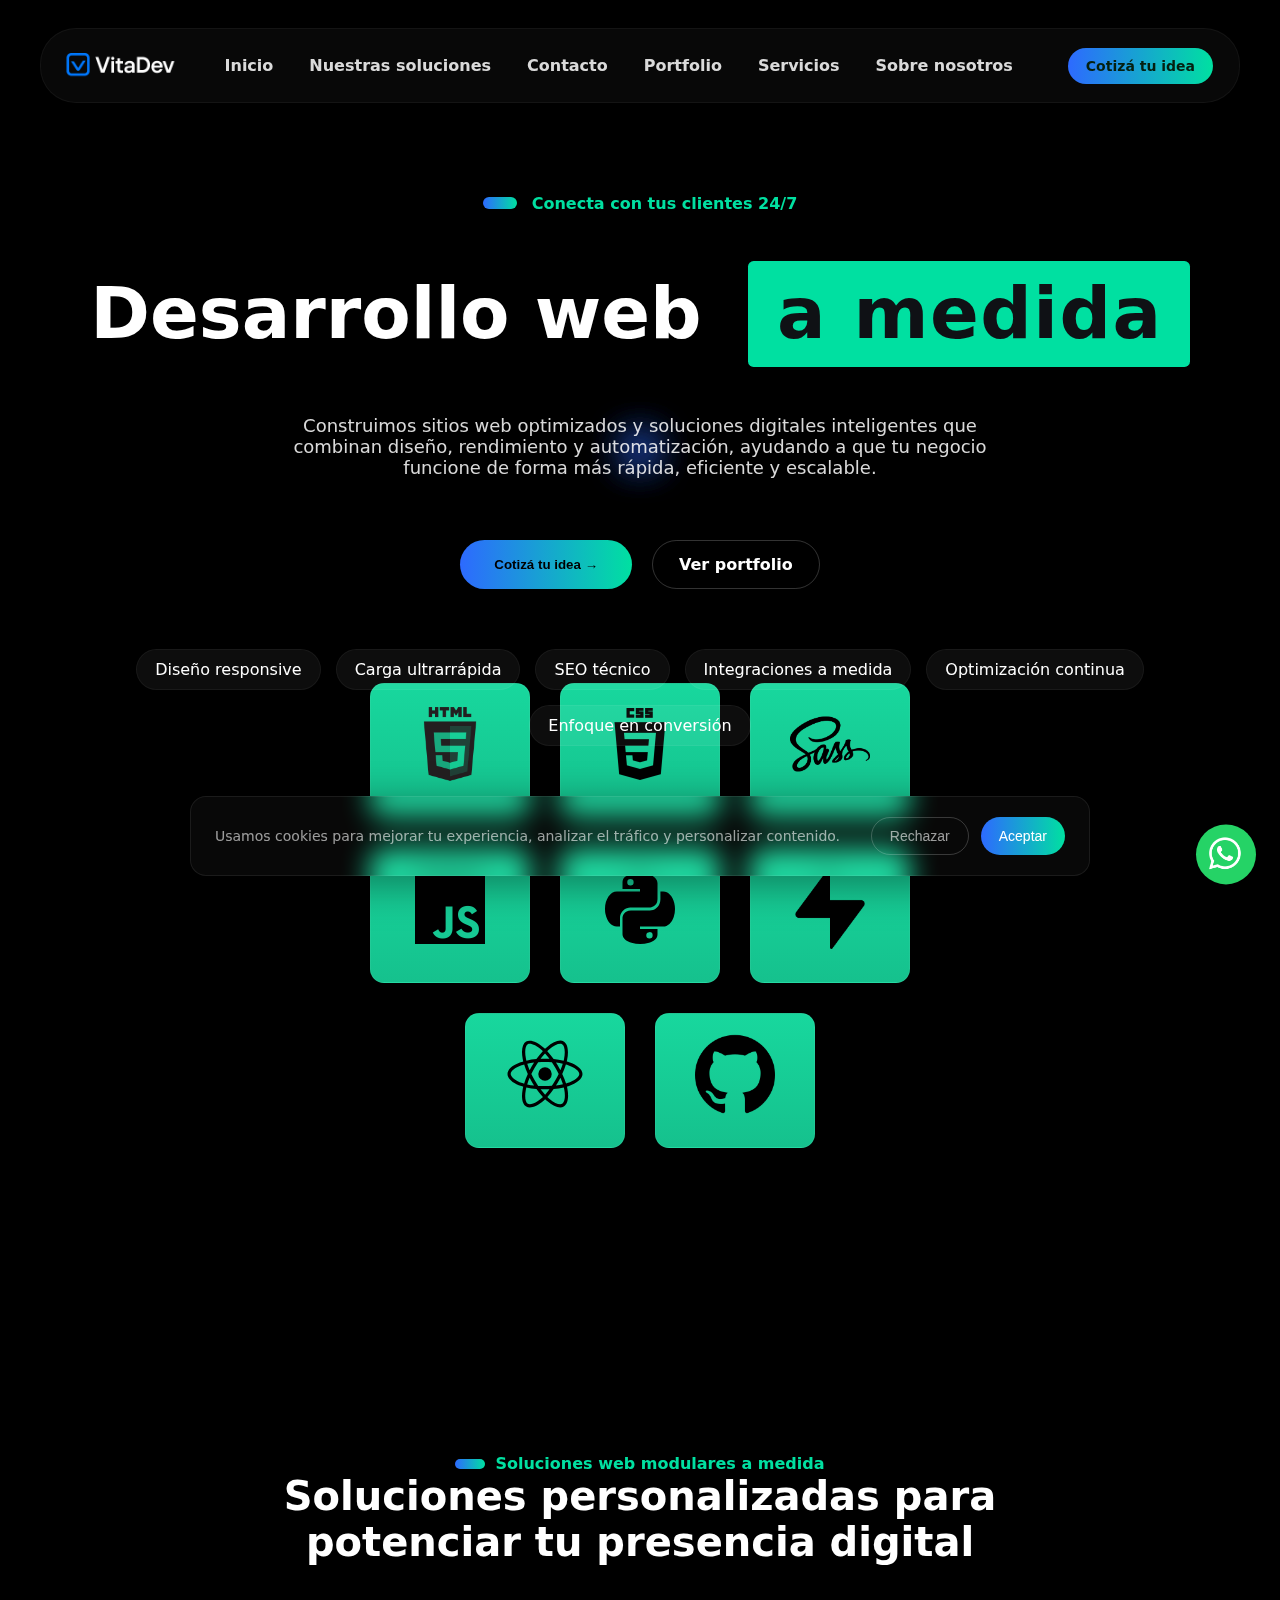
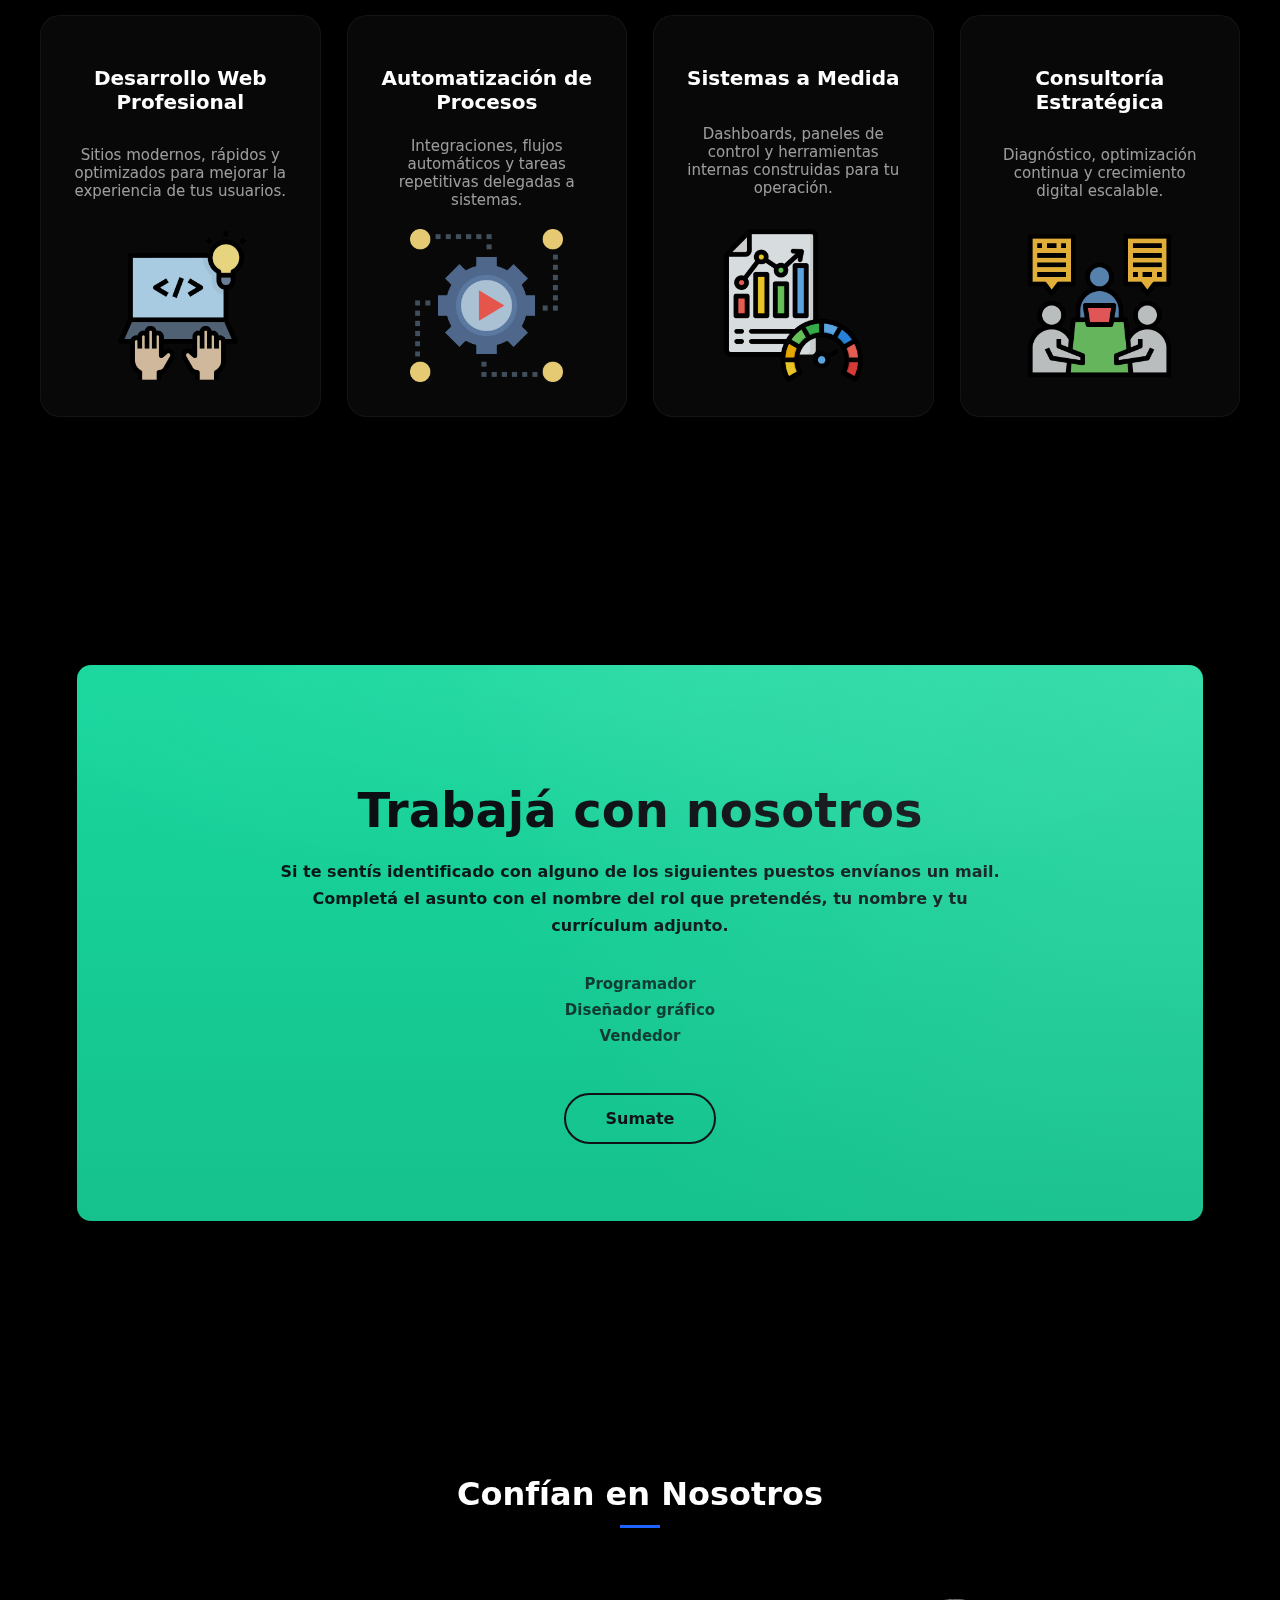
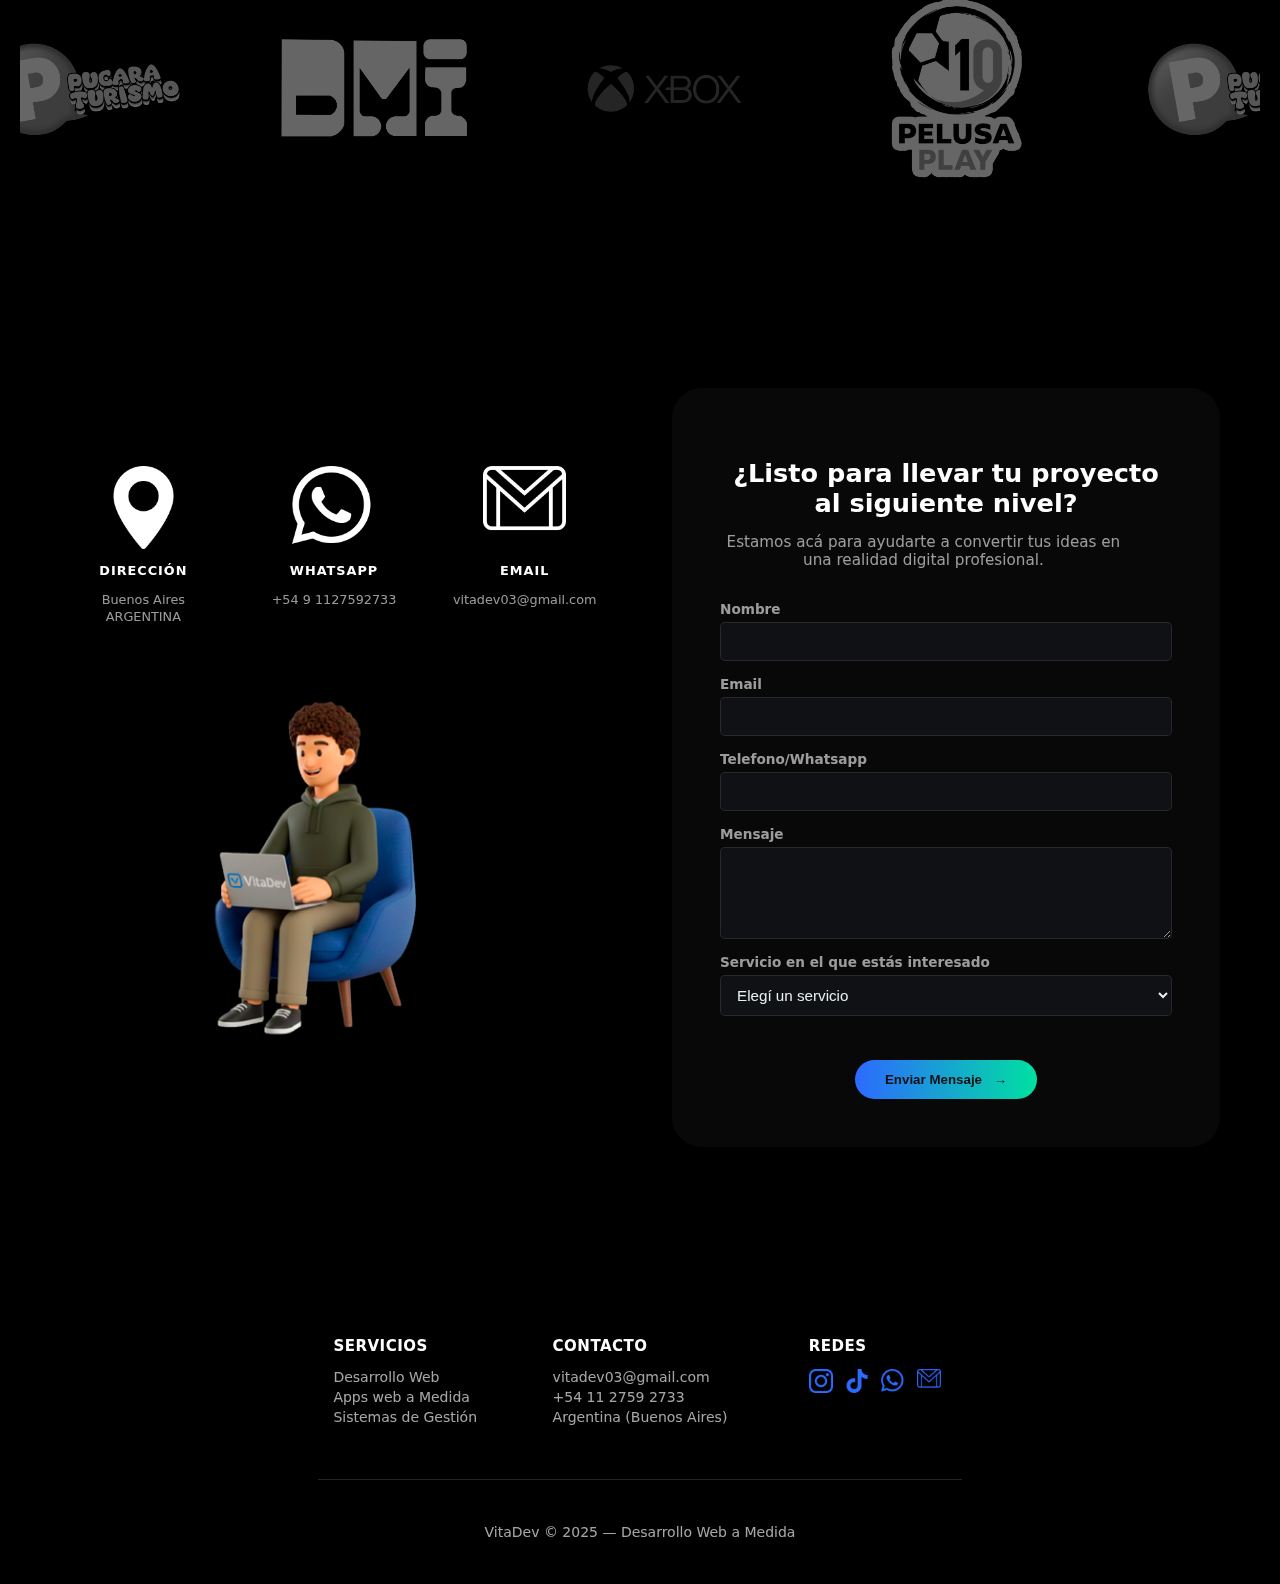
<file: public_html/index.html>
<!DOCTYPE html>
<html lang="es">

<head>
    <meta charset="utf-8" />
    <meta name="viewport" content="width=device-width,initial-scale=1" />
    <title>VitaDev — Desarrollo Web</title>

    <meta name="description"
        content="VitaDev — Desarrollo web a medida. Soluciones full stack, escalables y profesionales." />

    <link rel="stylesheet" href="assets/css/styles.css">

    <link rel="shortcut icon" href="assets/img/isologofv.png" type="image/x-icon">

    <meta property="og:title" content="VitaDev — Desarrollo Web">
    <meta property="og:url" content="https://vitadev.com.ar">
    <meta name="description" content="VitaDev — Desarrollo web a medida. Soluciones full stack, escalables y profesionales.">
    <meta name="keywords" content="Desarrollo web, desarrollo a medida, soluciones digitales, diseño web, sitios web profesionales, automatización de procesos, sistemas de gestión, consultoría tecnológica">
    <meta name="author" content="VitaDev">
    <meta property="og:image" content="https://ferozo.host/hosting/filemanager/item/download?mode=download&preview=true&path=%2Fpublic_html%2Fassets%2Fimg%2FChatGPT+Image+3+dic+2025%2C+06_07_49+p.m..png">
</head>

<body>

    <div class="cookie-banner" id="cookieBanner">
        <div class="cookie-content">
            <p>
                Usamos cookies para mejorar tu experiencia, analizar el tráfico y personalizar contenido.
            </p>

            <div class="cookie-actions">
                <button class="btn secondary" id="rejectCookies">Rechazar</button>
                <button class="btn primary" id="acceptCookies">Aceptar</button>
            </div>
        </div>
    </div>


    <a href="https://wa.me/5491127592733?text=Hola!%20Quiero%20hacer%20una%20consulta" class="whatsapp-float"
        target="_blank" aria-label="Contactar por WhatsApp">
        <img src="assets/img/whatsapp-icon.png" alt="WhatsApp">
    </a>


    <canvas id="fluid-canvas"></canvas>

    <div class="bg-wrap" aria-hidden="true"></div>

    <header class="nav-glass" role="banner" aria-label="Navegación principal">
        <div class="nav-left">
            <a class="logo" href="index.html" aria-label="VitaDev - Ir al inicio">
                <img src="assets/img/vitadev_logo_sin_fondo.png" alt="Logo VitaDev" />
            </a>
        </div>

        <nav class="nav-center" role="navigation" aria-label="Secciones del sitio">
            <a href="#inicio">Inicio</a>
            <a href="#soluciones">Nuestras soluciones</a>
            <a href="#contacto">Contacto</a>
            <a href="portfolio.html">Portfolio</a>
            <a href="servicios.html">Servicios</a>
            <a href="aboutus.html">Sobre nosotros</a>
        </nav>

        <div class="nav-right">
            <button class="nav-toggle" id="navToggle" aria-label="Abrir menú móvil">
                ☰
            </button>
            <a class="btn" href="#contacto">Cotizá tu idea</a>
        </div>
    </header>

    <main role="main">

        <section id="inicio" class="hero">
            <div class="hero-inner" class="hero-content">
                <div class="kicker">
                    <span class="led"></span>
                    Conecta con tus clientes 24/7
                </div>

                <h1 class="hero-title">
                    Desarrollo web
                    <span class="rotating-word" id="rotating-text"></span>
                </h1>

                <p class="hero-sub">
                    Construimos sitios web optimizados y soluciones digitales inteligentes que combinan diseño, rendimiento
                    y automatización, ayudando a que tu negocio funcione de forma más rápida, eficiente y escalable.
                </p>

                <div class="cta-wrap">
                    <button class="btn-cta" onclick="window.location.href='#contacto'">Cotizá tu idea →</button>
                    <a class="btn-ghost" href="portfolio.html">Ver portfolio</a>
                </div>

                <div class="pills">
                    <span class="pill">Diseño responsive</span>
                    <span class="pill">Carga ultrarrápida</span>
                    <span class="pill">SEO técnico</span>
                    <span class="pill">Integraciones a medida</span>
                    <span class="pill">Optimización continua</span>
                    <span class="pill">Enfoque en conversión</span>
                </div>
            </div>
        </section>

        <section class="tecnologias">
            <div class="tecnologias__content">
                <div class="tecnologias__tech">
                    <article class="tech-card">
                        <span class="tech-card__icon"><img src="assets/img/htmlnegro.png" alt="HTML"></span>
                    </article>

                    <article class="tech-card">
                        <span class="tech-card__icon"><img src="assets/img/cssnegro.png" alt="CSS"></span>
                    </article>

                    <article class="tech-card">
                        <span class="tech-card__icon"><img src="assets/img/sass negro.png" alt="SASS"></span>
                    </article>

                    <article class="tech-card">
                        <span class="tech-card__icon"><img src="assets/img/jsnegro.png" alt="JS"></span>
                    </article>

                    <article class="tech-card">
                        <span class="tech-card__icon"><img src="assets/img/logopytonnegro.svg" alt="Python"></span>
                    </article>

                    <article class="tech-card">
                        <span class="tech-card__icon"><img src="assets/img/supabase_logo.png" alt="Supabase"></span>
                    </article>

                    <article class="tech-card">
                        <span class="tech-card__icon"><img src="assets/img/reactnegro.svg" alt="React"></span>
                    </article>

                    <article class="tech-card">
                        <span class="tech-card__icon"><img src="assets/img/github_logo.png" alt="Github"></span>
                    </article>
                </div>
            </div>
        </section>

        <section id="soluciones" class="v-section-modulos">
            <canvas id="fluid-canvas-modulos"></canvas> 
            <div class="v-container">
                <div class="v-modulos-kicker">
                    <span class="v-led"></span>
                    Soluciones web modulares a medida
                </div>

                <h2 class="v-modulos-title">
                    Soluciones personalizadas para potenciar tu presencia digital
                </h2>

                <div class="v-modulos-grid">
                    <div class="v-mod-card">
                        <h3 class="v-mod-card-title">Desarrollo Web Profesional</h3>
                        <p class="v-mod-card-text">
                            Sitios modernos, rápidos y optimizados para mejorar la experiencia de tus usuarios.
                        </p>
                        <div class="v-mod-card-img">
                            <img src="assets/img/desarrollador-de-software.png" alt="Desarrollo Web">
                        </div>
                    </div>

                    <div class="v-mod-card">
                        <h3 class="v-mod-card-title">Automatización de Procesos</h3>
                        <p class="v-mod-card-text">
                            Integraciones, flujos automáticos y tareas repetitivas delegadas a sistemas.
                        </p>
                        <div class="v-mod-card-img">
                            <img src="assets/img/automatizacion.png" alt="Automatización">
                        </div>
                    </div>

                    <div class="v-mod-card">
                        <h3 class="v-mod-card-title">Sistemas a Medida</h3>
                        <p class="v-mod-card-text">
                            Dashboards, paneles de control y herramientas internas construidas para tu operación.
                        </p>
                        <div class="v-mod-card-img">
                            <img src="assets/img/reporte-de-desempeno.png" alt="Sistemas a Medida">
                        </div>
                    </div>

                    <div class="v-mod-card">
                        <h3 class="v-mod-card-title">Consultoría Estratégica</h3>
                        <p class="v-mod-card-text">
                            Diagnóstico, optimización continua y crecimiento digital escalable.
                        </p>
                        <div class="v-mod-card-img">
                            <img src="assets/img/servicios-de-consultoria.png" alt="Consultoría">
                        </div>
                    </div>
                </div>
            </div>
        </section>

        <section class="join-section">
            <div class="join-container">
                <div class="join-card reveal">
                    <h2 class="join-title">Trabajá con nosotros</h2>

                    <p class="join-text">
                        Si te sentís identificado con alguno de los siguientes puestos envíanos un mail.<br>
                        Completá el asunto con el nombre del rol que pretendés, tu nombre y tu currículum adjunto.
                    </p>

                    <ul class="join-roles">
                        <li>Programador</li>
                        <li>Diseñador gráfico</li>
                        <li>Vendedor</li>
                    </ul>

                    <a href="#contacto" class="join-btn">Sumate</a>
                </div>
            </div>
        </section>

        <section class="clients-section">
            <div class="clients-header">
                <h2 class="clients-title">Confían en Nosotros</h2>
                <span class="clients-line"></span>
            </div>

            <div class="clients-slider">
                <div class="clients-track">
                    <div class="client-logo">
                        <img src="assets/img/isologopucara.png" alt="pucaraturismo">
                    </div>
                    <div class="client-logo">
                        <img src="assets/img/isologodmi.png" alt="Dread Mar I">
                    </div>
                    <div class="client-logo">
                        <img src="assets/img/isologoxbox.png" alt="Xbox Page">
                    </div>
                    <div class="client-logo">
                        <img src="assets/img/pelusaplay-isologo1.png" alt="Pelusa Play">
                    </div>
                </div>
            </div>
        </section>


        <section id="contacto" class="contact-section">
            <div class="contact-info">
                <div class="info-items">
                    <div class="info-item">
                        <div class="icon"><img src="assets/img/direccion-icon.png" alt=""></div>
                        <h4>DIRECCIÓN</h4>
                        <p>Buenos Aires<br>ARGENTINA</p>
                    </div>

                    <div class="info-item">
                        <div class="icon"><img src="assets/img/whatsapp-icon.png" alt=""></div>
                        <h4>WHATSAPP</h4>
                        <p>+54 9 1127592733</p>
                    </div>

                    <div class="info-item">
                        <div class="icon"><img src="assets/img/gmail-icon.png" alt=""></div>
                        <h4>EMAIL</h4>
                        <p>vitadev03@gmail.com</p>
                    </div>

                </div>

                <div class="image-box">
                    <img src="assets/img/Contactoimagen2.png" alt="">
                </div>
            </div>
            <div class="contact-container">
                <div class="contact-header">
                    <h2 class="contact-title">¿Listo para llevar tu proyecto al siguiente nivel?</h2>
                    <p class="contact-subtitle">
                        Estamos acá para ayudarte a convertir tus ideas en una realidad digital profesional.
                    </p>
                </div>

                <div class="contact-formulario">
                    <form class="contact-form">
                        <div class="form-group">
                            <label for="name">Nombre</label>
                            <input type="text" id="name" name="name" required>
                        </div>

                        <div class="form-group">
                            <label for="email">Email</label>
                            <input type="email" id="email" name="email" required>
                        </div>

                        <div class="form-group">
                            <label for="number">Telefono/Whatsapp</label>
                            <input type="number" id="number" name="number" required>
                        </div>

                        <div class="form-group">
                            <label for="message">Mensaje</label>
                            <textarea id="message" name="message" rows="5" required></textarea>
                        </div>

                        <div class="form-group">
                            <label for="servicio">Servicio en el que estás interesado</label>
                            <select id="servicio" name="servicio" required>
                                <option value="" disabled selected>Elegí un servicio</option>
                                <option value="web">Diseño Web</option>
                                <option value="seo">SEO</option>
                                <option value="marketing">Landing Page</option>
                                <option value="job">Trabajo</option>
                                <option value="tienda">Tienda Online (E-commerce)</option>
                            </select>
                        </div>

                        <div class="form-group">
                            <div class="g-recaptcha" data-sitekey="6LfqVjwsAAAAAGkX54DT_ZLAksJrYb0WPSfHrhrC"
                                data-theme="dark" data-size="normal">
                            </div>
                            <span id="recaptcha-error" class="input-error"></span>
                        </div>

                        <button type="submit" class="submit-button">
                            Enviar Mensaje
                            <span class="arrow-icon">→</span>
                            <span class="spinner hidden"></span>
                        </button>
                    </form>
                </div>
            </div>
        </section>

    </main>

    <footer class="footer">
        <div class="footer-inner container">
            <div class="footer-col">
                <h4 class="footer-title">Servicios</h4>
                <p>Desarrollo Web</p>
                <p>Apps web a Medida</p>
                <p>Sistemas de Gestión</p>
            </div>

            <div class="footer-col">
                <h4 class="footer-title">Contacto</h4>
                <p>vitadev03@gmail.com</p>
                <p>+54 11 2759 2733</p>
                <p>Argentina (Buenos Aires) </p>
            </div>

            <div class="footer-col social">
                <h4 class="footer-title">Redes</h4>
                <div class="social-icons">
                    <a href="https://www.instagram.com/_vitadev/?next=%2F" target="_blank">
                        <img src="assets/img/icono.instagram.png" alt="instagram-imagen">
                    </a>
                    <a href="https://www.tiktok.com/@_vitadev" target="_blank">
                        <img src="assets/img/icono.tiktok.png" alt="tiktok-imagen">
                    </a>
                    <a href="https://api.whatsapp.com/send/?phone=5491127592733&text=Hola+VitaDev..." target="_blank">
                        <img src="assets/img/whatsapp-icon-blue.png" alt="whatsapp-imagen">
                    </a>
                    <a href="mailto:vitadev03@gmail.com" target="_blank">
                        <img src="assets/img/gmail-icon-blue.png" alt="gmail-imagen">
                    </a>
                </div>
            </div>
        </div>

        <div class="footer-bottom">
            <p>VitaDev © 2025 — Desarrollo Web a Medida</p>
        </div>
    </footer>


    <div id="modal-exito" class="modal hidden">
        <div class="modal-card">
            <div class="check-circle">✓</div>
            <p class="modal-text">Formulario enviado</p>
        </div>
    </div>

    <script src="assets/js/clients-slider.js"></script>
    <script src="assets/js/cookie-banner.js"></script>
    <script src="assets/js/scroll-reveal.js"></script>
    <script src="assets/js/contacto.js"></script>
    <script src="https://www.google.com/recaptcha/api.js" async defer></script>
    <script src="assets/js/main.js"></script>
    <script src="assets/js/carrousel-logos.js" defer></script>
    <script src="assets/js/servicios.js"></script>

</body>
</html>
</file>
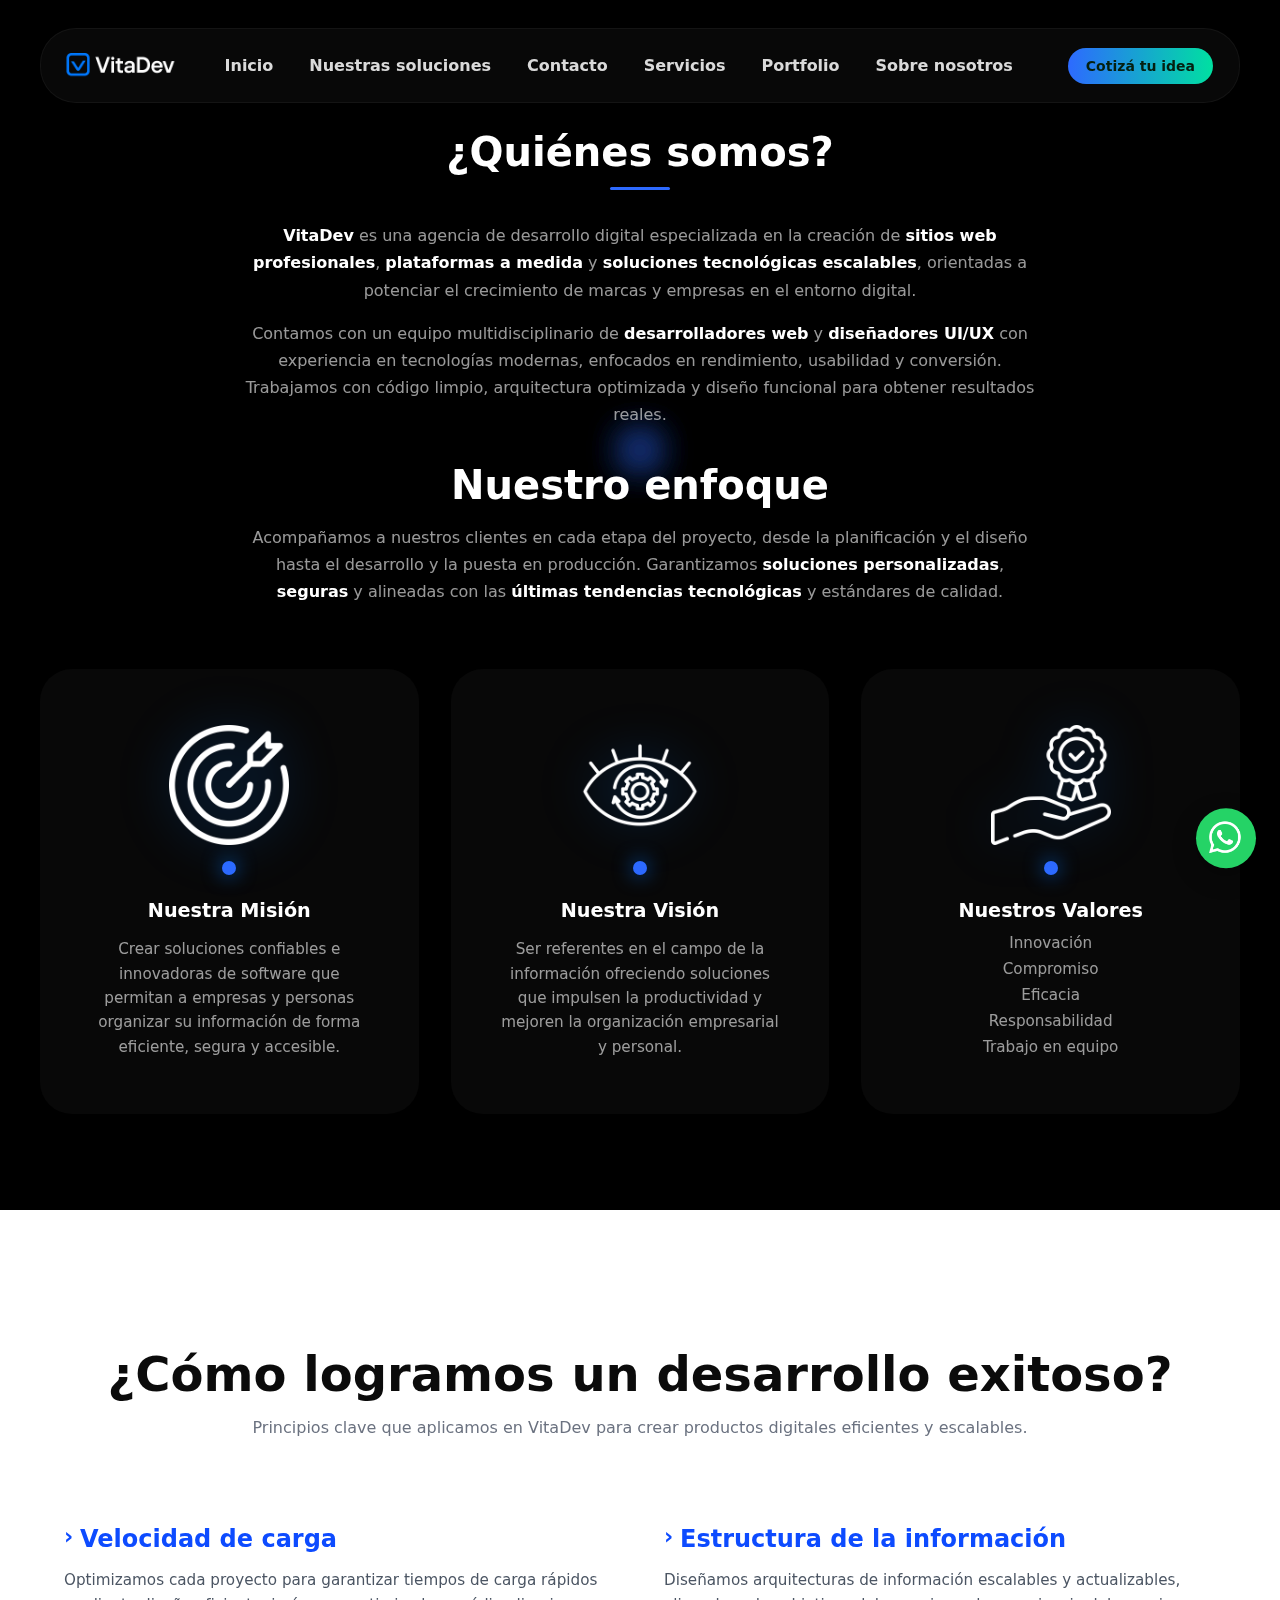
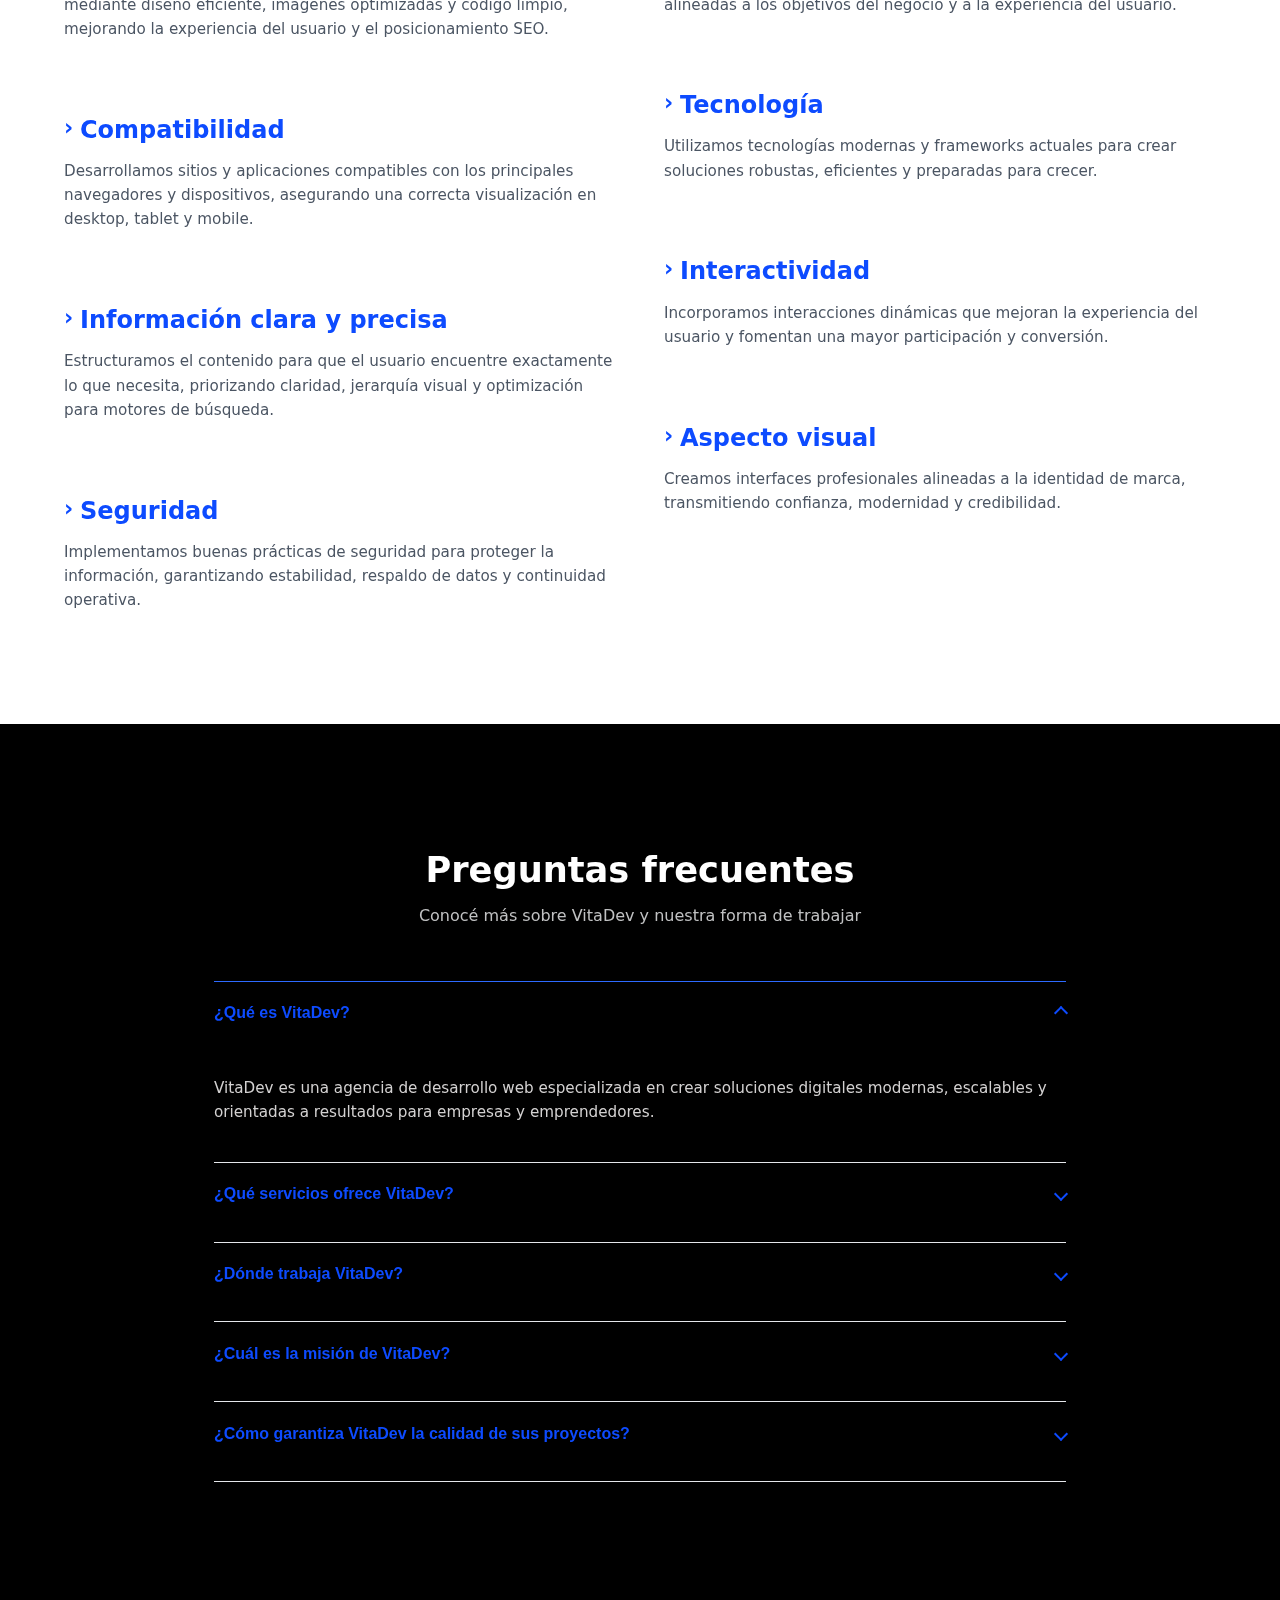
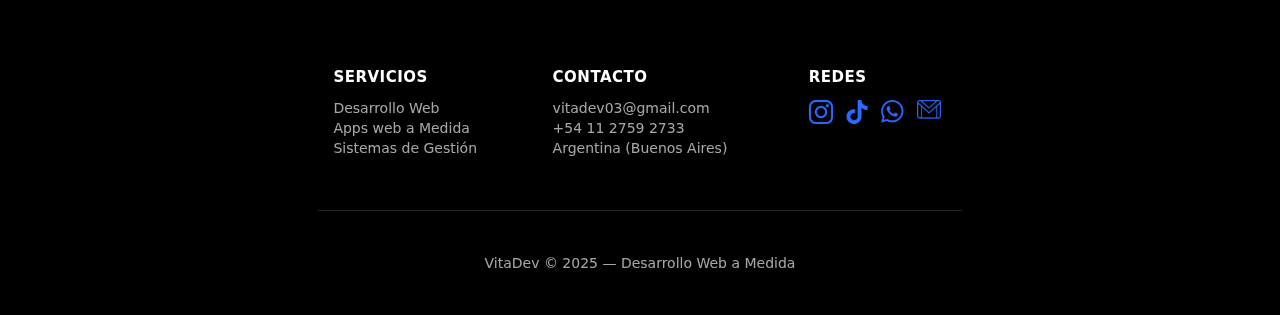
<file: public_html/aboutus.html>
<!DOCTYPE html>
<html lang="en">

<head>
    <meta charset="UTF-8">
    <meta name="viewport" content="width=device-width, initial-scale=1.0">
    <title>Sobre Nosotros - VitaDev</title>
    <link rel="stylesheet" href="assets/css/styles.css">

    <link rel="shortcut icon" href="assets/img/isologofv.png" type="image/x-icon">
    
    <meta property="og:title" content="VitaDev — Desarrollo Web">
    <meta property="og:url" content="https://vitadev.com.ar">
    <meta name="description" content="VitaDev — Desarrollo web a medida. Soluciones full stack, escalables y profesionales.">
    <meta name="keywords" content="sobre nosotros, equipo de desarrollo web, estudio digital, compromiso, innovación, soluciones personalizadas, diseño web moderno, desarrollo full stack">
    <meta name="author" content="VitaDev">
    <meta property="og:image" content="https://ferozo.host/hosting/filemanager/item/download?mode=download&preview=true&path=%2Fpublic_html%2Fassets%2Fimg%2FChatGPT+Image+3+dic+2025%2C+06_07_49+p.m..png">
</head>

<body>

    <a href="https://wa.me/5491127592733?text=Hola!%20Quiero%20hacer%20una%20consulta" class="whatsapp-float"
        target="_blank" aria-label="Contactar por WhatsApp">
        <img src="assets/img/whatsapp-icon.png" alt="WhatsApp">
    </a>

    <canvas id="fluid-canvas"></canvas>

    <div class="bg-wrap" aria-hidden="true"></div>

    <header class="nav-glass" role="banner" aria-label="Navegación principal">
        <div class="nav-left">
            <a class="logo" href="index.html" aria-label="VitaDev - Ir al inicio">
                <img src="assets/img/vitadev_logo_sin_fondo.png" alt="Logo VitaDev" />
            </a>
        </div>

        <nav class="nav-center" role="navigation" aria-label="Secciones del sitio">
            <a href="index.html#inicio">Inicio</a>
            <a href="index.html#soluciones">Nuestras soluciones</a>
            <a href="index.html#contacto">Contacto</a>
            <a href="servicios.html">Servicios</a>
            <a href="portfolio.html">Portfolio</a>
            <a href="aboutus.html">Sobre nosotros</a>
        </nav>

        <div class="nav-right">
            <button class="nav-toggle" id="navToggle" aria-label="Abrir menú móvil">
                ☰
            </button>
            <a class="btn" href="index.html#contacto">Cotizá tu idea</a>
        </div>
    </header>

    <main>
        <section class="about reveal">
            <div class="about__container">
                <header class="about__header">
                    <h2 class="titular">¿Quiénes somos?</h2>
                    <span class="about__divider"></span>

                    <p>
                        <strong>VitaDev</strong> es una agencia de desarrollo digital especializada en la creación de
                        <strong>sitios web profesionales</strong>, <strong>plataformas a medida</strong> y
                        <strong>soluciones tecnológicas escalables</strong>, orientadas a potenciar el crecimiento de
                        marcas y empresas en el entorno digital.
                    </p>

                    <p>
                        Contamos con un equipo multidisciplinario de <strong>desarrolladores web</strong> y
                        <strong>diseñadores UI/UX</strong> con experiencia en tecnologías modernas, enfocados en
                        rendimiento, usabilidad y conversión. Trabajamos con código limpio, arquitectura optimizada
                        y diseño funcional para obtener resultados reales.
                    </p>

                    <h2>Nuestro enfoque</h2>
                    <p>
                        Acompañamos a nuestros clientes en cada etapa del proyecto, desde la planificación y el diseño
                        hasta el desarrollo y la puesta en producción. Garantizamos
                        <strong>soluciones personalizadas</strong>, <strong>seguras</strong> y alineadas con las
                        <strong>últimas tendencias tecnológicas</strong> y estándares de calidad.
                    </p>
                </header>

                <div class="about__cards">
                    <article class="tarjet reveal reveal-delay" style="--delay: 0.1s">
                        <img src="assets/img/mision-icon.png" alt="Nuestra Misión">
                        <div class="tarjet__icon"></div>
                        <h3>Nuestra Misión</h3>
                        <p>
                            Crear soluciones confiables e innovadoras de software que permitan a empresas
                            y personas organizar su información de forma eficiente, segura y accesible.
                        </p>
                    </article>

                    <article class="tarjet reveal reveal-delay" style="--delay: 0.25s">
                        <img src="assets/img/vision-icon.png" alt="Nuestra Visión">
                        <div class="tarjet__icon"></div>
                        <h3>Nuestra Visión</h3>
                        <p>
                            Ser referentes en el campo de la información ofreciendo soluciones que
                            impulsen la productividad y mejoren la organización empresarial y personal.
                        </p>
                    </article>

                    <article class="tarjet reveal reveal-delay" style="--delay: 0.4s">
                        <img src="assets/img/valor-icon.png" alt="Nuestros Valores">
                        <div class="tarjet__icon"></div>
                        <h3>Nuestros Valores</h3>
                        <ul>
                            <li>Innovación</li>
                            <li>Compromiso</li>
                            <li>Eficacia</li>
                            <li>Responsabilidad</li>
                            <li>Trabajo en equipo</li>
                        </ul>
                    </article>
                </div>
            </div>
        </section>


        <section id="proceso-vitadev" class="process">
            <div class="container">

                <header class="process-header">
                    <h2>¿Cómo logramos un desarrollo exitoso?</h2>
                    <p>Principios clave que aplicamos en VitaDev para crear productos digitales eficientes y escalables.
                    </p>
                </header>

                <div class="process-grid">

                    <div class="process-column">
                        <article class="process-item">
                            <h3>Velocidad de carga</h3>
                            <p>
                                Optimizamos cada proyecto para garantizar tiempos de carga rápidos mediante
                                diseño eficiente, imágenes optimizadas y código limpio, mejorando la experiencia
                                del usuario y el posicionamiento SEO.
                            </p>
                        </article>

                        <article class="process-item">
                            <h3>Compatibilidad</h3>
                            <p>
                                Desarrollamos sitios y aplicaciones compatibles con los principales navegadores
                                y dispositivos, asegurando una correcta visualización en desktop, tablet y mobile.
                            </p>
                        </article>

                        <article class="process-item">
                            <h3>Información clara y precisa</h3>
                            <p>
                                Estructuramos el contenido para que el usuario encuentre exactamente lo que necesita,
                                priorizando claridad, jerarquía visual y optimización para motores de búsqueda.
                            </p>
                        </article>

                        <article class="process-item">
                            <h3>Seguridad</h3>
                            <p>
                                Implementamos buenas prácticas de seguridad para proteger la información,
                                garantizando estabilidad, respaldo de datos y continuidad operativa.
                            </p>
                        </article>
                    </div>

                    <div class="process-column">
                        <article class="process-item">
                            <h3>Estructura de la información</h3>
                            <p>
                                Diseñamos arquitecturas de información escalables y actualizables,
                                alineadas a los objetivos del negocio y a la experiencia del usuario.
                            </p>
                        </article>

                        <article class="process-item">
                            <h3>Tecnología</h3>
                            <p>
                                Utilizamos tecnologías modernas y frameworks actuales para crear soluciones
                                robustas, eficientes y preparadas para crecer.
                            </p>
                        </article>

                        <article class="process-item">
                            <h3>Interactividad</h3>
                            <p>
                                Incorporamos interacciones dinámicas que mejoran la experiencia del usuario
                                y fomentan una mayor participación y conversión.
                            </p>
                        </article>

                        <article class="process-item">
                            <h3>Aspecto visual</h3>
                            <p>
                                Creamos interfaces profesionales alineadas a la identidad de marca,
                                transmitiendo confianza, modernidad y credibilidad.
                            </p>
                        </article>
                    </div>

                </div>
            </div>
        </section>

        <section id="faq-vitadev" class="faq">
            <div class="container">

                <header class="faq-header">
                    <h2>Preguntas frecuentes</h2>
                    <p>Conocé más sobre VitaDev y nuestra forma de trabajar</p>
                </header>

                <div class="faq-list">

                    <article class="faq-item">
                        <button class="faq-question">
                            ¿Qué es VitaDev?
                            <span class="faq-icon"></span>
                        </button>
                        <div class="faq-answer">
                            <p>
                                VitaDev es una agencia de desarrollo web especializada en crear soluciones digitales
                                modernas, escalables y orientadas a resultados para empresas y emprendedores.
                            </p>
                        </div>
                    </article>

                    <article class="faq-item">
                        <button class="faq-question">
                            ¿Qué servicios ofrece VitaDev?
                            <span class="faq-icon"></span>
                        </button>
                        <div class="faq-answer">
                            <p>
                                Ofrecemos desarrollo web a medida, diseño UI/UX, optimización SEO,
                                landing pages, sistemas personalizados y mantenimiento técnico.
                            </p>
                        </div>
                    </article>

                    <article class="faq-item">
                        <button class="faq-question">
                            ¿Dónde trabaja VitaDev?
                            <span class="faq-icon"></span>
                        </button>
                        <div class="faq-answer">
                            <p>
                                Trabajamos de forma remota, brindando servicios a clientes de Argentina
                                y otros países, con comunicación directa y procesos claros.
                            </p>
                        </div>
                    </article>

                    <article class="faq-item">
                        <button class="faq-question">
                            ¿Cuál es la misión de VitaDev?
                            <span class="faq-icon"></span>
                        </button>
                        <div class="faq-answer">
                            <p>
                                Nuestra misión es ayudar a marcas y negocios a crecer digitalmente
                                mediante soluciones tecnológicas eficientes, seguras y bien diseñadas.
                            </p>
                        </div>
                    </article>

                    <article class="faq-item">
                        <button class="faq-question">
                            ¿Cómo garantiza VitaDev la calidad de sus proyectos?
                            <span class="faq-icon"></span>
                        </button>
                        <div class="faq-answer">
                            <p>
                                Aplicamos buenas prácticas de desarrollo, testing, control de versiones
                                y revisión constante para asegurar calidad, rendimiento y escalabilidad.
                            </p>
                        </div>
                    </article>

                </div>
            </div>
        </section>

    </main>
    <footer class="footer">
        <div class="footer-inner container">
            <div class="footer-col">
                <h4 class="footer-title">Servicios</h4>
                <p>Desarrollo Web</p>
                <p>Apps web a Medida</p>
                <p>Sistemas de Gestión</p>
            </div>

            <div class="footer-col">
                <h4 class="footer-title">Contacto</h4>
                <p>vitadev03@gmail.com</p>
                <p>+54 11 2759 2733</p>
                <p>Argentina (Buenos Aires) </p>
            </div>

            <div class="footer-col social">
                <h4 class="footer-title">Redes</h4>
                <div class="social-icons">
                    <a href="https://www.instagram.com/_vitadev/?next=%2F" target="_blank">
                        <img src="assets/img/icono.instagram.png" alt="instagram-imagen">
                    </a>
                    <a href="https://www.tiktok.com/@_vitadev" target="_blank">
                        <img src="assets/img/icono.tiktok.png" alt="tiktok-imagen">
                    </a>
                    <a href="https://api.whatsapp.com/send/?phone=5491127592733&text=Hola+VitaDev..." target="_blank">
                        <img src="assets/img/whatsapp-icon-blue.png" alt="whatsapp-imagen">
                    </a>
                    <a href="mailto:vitadev03@gmail.com" target="_blank">
                        <img src="assets/img/gmail-icon-blue.png" alt="gmail-imagen">
                    </a>
                </div>
            </div>
        </div>

        <div class="footer-bottom">
            <p>VitaDev © 2025 — Desarrollo Web a Medida</p>
        </div>
    </footer>

    <script src="assets/js/scroll-reveal.js"></script>
    <script src="assets/js/contacto.js"></script>
    <script src="assets/js/main.js"></script>
    <script src="assets/js/foq.js"></script>
    <script src="assets/js/aboutus.js"></script>

</body>
</html>
</file>
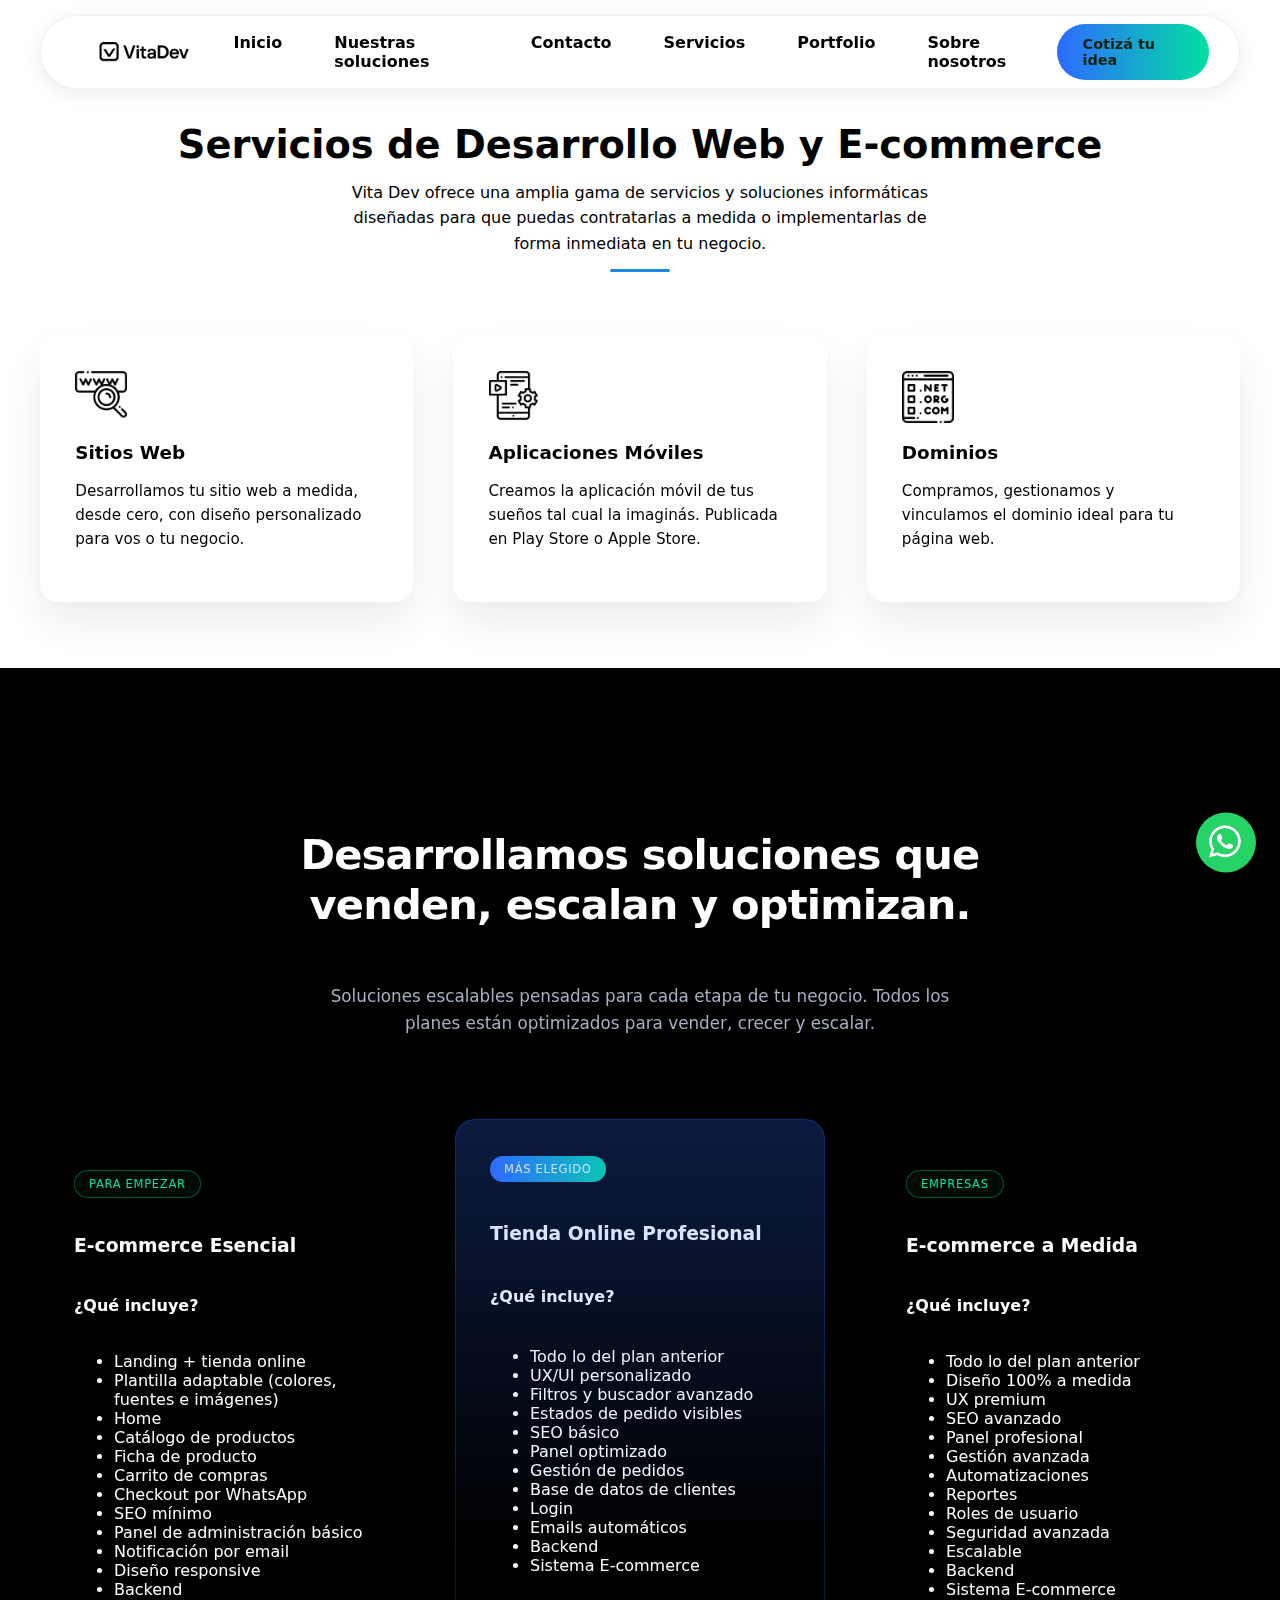
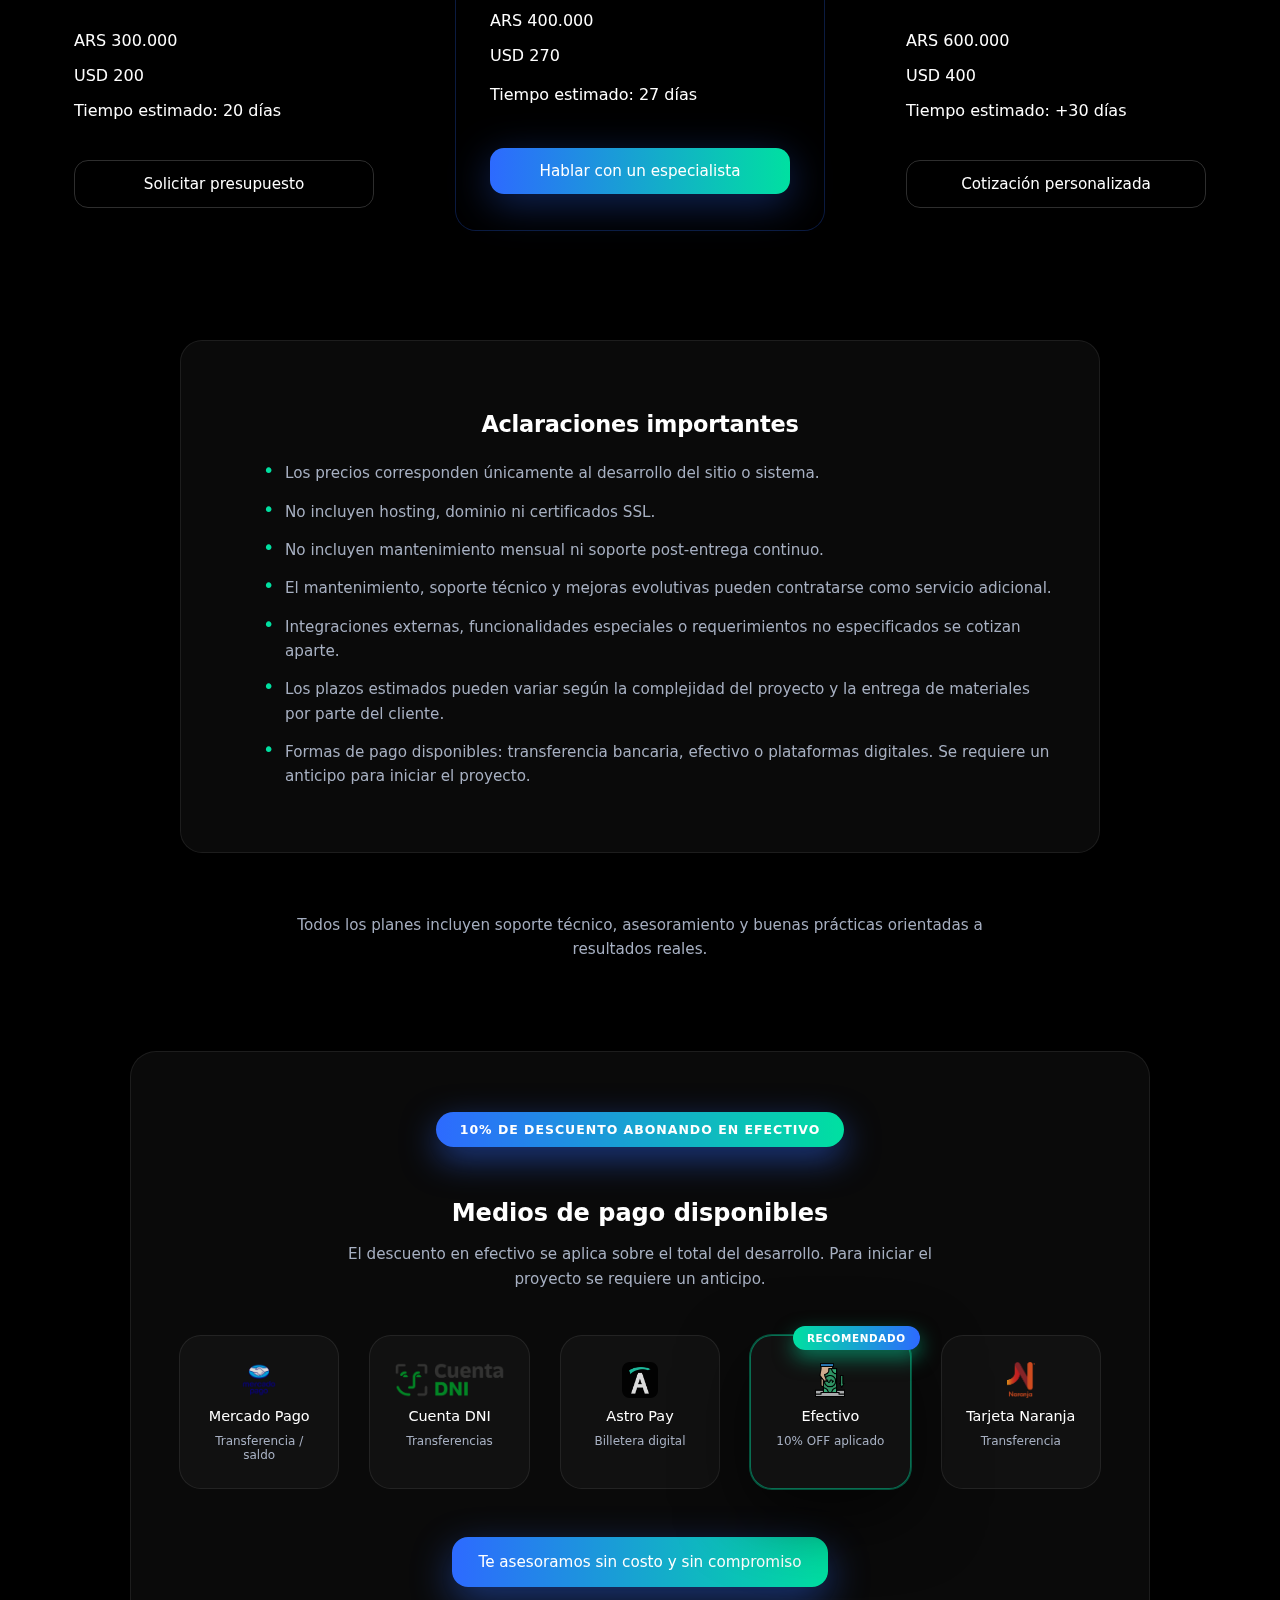
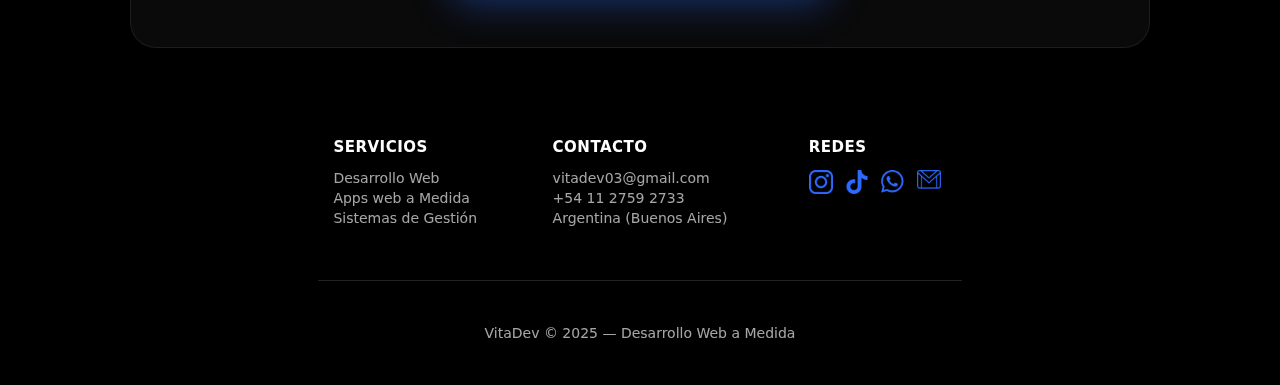
<file: public_html/servicios.html>
<!DOCTYPE html>
<html lang="es">

<head>
    <meta charset="UTF-8">
    <meta name="viewport" content="width=device-width, initial-scale=1.0">
    <link rel="stylesheet" href="assets/css/styles.css">

    <link rel="shortcut icon" href="assets/img/isologofv.png" type="image/x-icon">
    <title>Servicios - VitaDev</title>
    <meta property="og:title" content="VitaDev — Desarrollo Web">
    <meta property="og:url" content="https://vitadev.com.ar">
    <meta name="description" content="VitaDev — Desarrollo web a medida. Soluciones full stack, escalables y profesionales.">
    <meta name="keywords" content="servicios de desarrollo web, diseño web moderno, desarrollo frontend, desarrollo full stack, landing pages, ecommerce, aplicaciones web, mantenimiento web, soluciones digitales">
    <meta name="author" content="VitaDev">
    <meta property="og:image" content="https://ferozo.host/hosting/filemanager/item/download?mode=download&preview=true&path=%2Fpublic_html%2Fassets%2Fimg%2FChatGPT+Image+3+dic+2025%2C+06_07_49+p.m..png">
</head>

<body>

    <canvas id="fluid-canvas"></canvas>

    <a href="https://wa.me/5491127592733?text=Hola!%20Quiero%20hacer%20una%20consulta" class="whatsapp-float"
        target="_blank" aria-label="Contactar por WhatsApp">
        <img src="assets/img/whatsapp-icon.png" alt="WhatsApp">
    </a>

    <div class="bg-wrap" aria-hidden="true"></div>

    <header class="nav-glass light-style" role="banner" aria-label="Navegación principal">
        <div class="nav-left">
            <a class="logo" href="index.html" aria-label="VitaDev - Ir al inicio">
                <img src="assets/img/vitadev_logo_sin_fondo.png" alt="Logo VitaDev" />
            </a>
        </div>

        <nav class="nav-center" role="navigation" aria-label="Secciones del sitio">
            <a href="index.html#inicio">Inicio</a>
            <a href="index.html#soluciones">Nuestras soluciones</a>
            <a href="index.html#contacto">Contacto</a>
            
            <a href="servicios.html">Servicios</a>
            <a href="portfolio.html">Portfolio</a>
            <a href="aboutus.html">Sobre nosotros</a>
        </nav>

        <div class="nav-right">
            <button class="nav-toggle" id="navToggle" aria-label="Abrir menú móvil">
                ☰
            </button>
            <a class="btn" href="index.html#contacto">Cotizá tu idea</a>
        </div>
    </header>

    <main>

        <section class="services">
            <div class="services__container">

                <div class="services__header">
                    <h1>Servicios de Desarrollo Web y E-commerce</h1>
                    <p>
                        Vita Dev ofrece una amplia gama de servicios y soluciones informáticas diseñadas para que puedas
                        contratarlas a medida o implementarlas de forma inmediata en tu negocio.
                    </p>
                </div>

                <div class="services__grid">

                    <article class="service-slug">
                        <div class="service-slug__icon">
                            <img src="assets/img/www.png" alt="sitios web">
                        </div>
                        <h3>Sitios Web</h3>
                        <p>
                            Desarrollamos tu sitio web a medida, desde cero, con diseño
                            personalizado para vos o tu negocio.
                        </p>
                    </article>

                    <article class="service-slug">
                        <div class="service-slug__icon">
                            <img src="assets/img/app.png" alt="app moviles">
                        </div>
                        <h3>Aplicaciones Móviles</h3>
                        <p>
                            Creamos la aplicación móvil de tus sueños tal cual la imaginás.
                            Publicada en Play Store o Apple Store.
                        </p>
                    </article>


                    <article class="service-slug">
                        <div class="service-slug__icon">
                            <img src="assets/img/dominio.png" alt="dominios">
                        </div>
                        <h3>Dominios</h3>
                        <p>
                            Compramos, gestionamos y vinculamos el dominio ideal para tu página
                            web.
                        </p>
                    </article>

                </div>
            </div>
        </section>

        <section class="preciospag">

            <div class="preciospag__lok">
                <h2 class="preciospag__popin">Desarrollamos soluciones que venden, escalan y optimizan.</h2>
                <p class="preciospag__description">
                    Soluciones escalables pensadas para cada etapa de tu negocio. Todos los planes
                    están optimizados para vender, crecer y escalar.
                </p>
            </div>


            <div class="preciospag__container">

                <article class="preciospag__pop">
                    <span class="preciospag__badge">Para empezar</span>

                    <h3 class="preciospag__title">E-commerce Esencial</h3>

                    <h4 class="preciospag__subtitle">¿Qué incluye?</h4>
                    <ul class="preciospag__list">
                        <li>Landing + tienda online</li>
                        <li>Plantilla adaptable (colores, fuentes e imágenes)</li>
                        <li>Home</li>
                        <li>Catálogo de productos</li>
                        <li>Ficha de producto</li>
                        <li>Carrito de compras</li>
                        <li>Checkout por WhatsApp</li>
                        <li>SEO mínimo</li>
                        <li>Panel de administración básico</li>
                        <li>Notificación por email</li>
                        <li>Diseño responsive</li>
                        <li>Backend</li>
                    </ul>

                    <div class="preciospag__price">
                        <p>ARS 300.000</p>
                        <span>USD 200</span>
                    </div>

                    <p class="preciospag__info">Tiempo estimado: 20 días</p>

                    <a href="#" class="preciospag__cta">Solicitar presupuesto</a>
                </article>

                <article class="preciospag__pop preciospag__pop--highlight">
                    <span class="preciospag__badge preciospag__badge--primary">Más elegido</span>

                    <h3 class="preciospag__title">Tienda Online Profesional</h3>

                    <h4 class="preciospag__subtitle">¿Qué incluye?</h4>
                    <ul class="preciospag__list">
                        <li>Todo lo del plan anterior</li>
                        <li>UX/UI personalizado</li>
                        <li>Filtros y buscador avanzado</li>
                        <li>Estados de pedido visibles</li>
                        <li>SEO básico</li>
                        <li>Panel optimizado</li>
                        <li>Gestión de pedidos</li>
                        <li>Base de datos de clientes</li>
                        <li>Login</li>
                        <li>Emails automáticos</li>
                        <li>Backend</li>
                        <li>Sistema E-commerce</li>
                    </ul>

                    <div class="preciospag__price">
                        <p>ARS 400.000</p>
                        <span>USD 270</span>
                    </div>

                    <p class="preciospag__info">Tiempo estimado: 27 días</p>

                    <a href="#" class="preciospag__cta preciospag__cta--primary">Hablar con un especialista</a>
                </article>

                <article class="preciospag__pop">
                    <span class="preciospag__badge">Empresas</span>

                    <h3 class="preciospag__title">E-commerce a Medida</h3>

                    <h4 class="preciospag__subtitle">¿Qué incluye?</h4>
                    <ul class="preciospag__list">
                        <li>Todo lo del plan anterior</li>
                        <li>Diseño 100% a medida</li>
                        <li>UX premium</li>
                        <li>SEO avanzado</li>
                        <li>Panel profesional</li>
                        <li>Gestión avanzada</li>
                        <li>Automatizaciones</li>
                        <li>Reportes</li>
                        <li>Roles de usuario</li>
                        <li>Seguridad avanzada</li>
                        <li>Escalable</li>
                        <li>Backend</li>
                        <li>Sistema E-commerce</li>
                    </ul>

                    <div class="preciospag__price">
                        <p>ARS 600.000</p>
                        <span>USD 400</span>
                    </div>

                    <p class="preciospag__info">Tiempo estimado: +30 días</p>

                    <a href="#" class="preciospag__cta">Cotización personalizada</a>
                </article>

            </div>
            
            <div class="preciospag__notes">
                <h3 class="preciospag__notes-title">Aclaraciones importantes</h3>

                <ul class="preciospag__notes-list">
                    <li>Los precios corresponden únicamente al desarrollo del sitio o sistema.</li>
                    <li>No incluyen hosting, dominio ni certificados SSL.</li>
                    <li>No incluyen mantenimiento mensual ni soporte post-entrega continuo.</li>
                    <li>El mantenimiento, soporte técnico y mejoras evolutivas pueden contratarse como servicio adicional.</li>
                    <li>Integraciones externas, funcionalidades especiales o requerimientos no especificados se cotizan aparte.</li>
                    <li>Los plazos estimados pueden variar según la complejidad del proyecto y la entrega de materiales por parte del cliente.</li>
                    <li>Formas de pago disponibles: transferencia bancaria, efectivo o plataformas digitales. Se requiere un anticipo para iniciar el proyecto.</li>
                </ul>
            </div>

            <div class="preciospag__footer">
                <p>
                    Todos los planes incluyen soporte técnico, asesoramiento y buenas prácticas
                    orientadas a resultados reales.
                </p>
            </div>
            
            <div class="preciospag__payments">
                <div class="preciospag__payments-highlight">
                    <span>10% de descuento abonando en efectivo</span>
                </div>

                <h3 class="preciospag__payments-title">Medios de pago disponibles</h3>

                <p class="preciospag__payments-subtitle">
                    El descuento en efectivo se aplica sobre el total del desarrollo.
                    Para iniciar el proyecto se requiere un anticipo.
                </p>

                <div class="preciospag__payments-grid">
                    <div class="payment-card" title="Mercado Pago">
                        <img src="assets/img/mercadopago.png" alt="Mercado Pago">
                        <span>Mercado Pago</span>
                        <small>Transferencia / saldo</small>
                    </div>

                    <div class="payment-card" title="Cuenta DNI">
                        <img src="assets/img/logo-cuenta-dni.png" alt="Cuenta DNI">
                        <span>Cuenta DNI</span>
                        <small>Transferencias</small>
                    </div>

                    <div class="payment-card" title="Astro Pay">
                        <img src="assets/img/e6d94cbbd8f8d5cc33b451d7e5772b1c_icon.png" alt="Astro Pay">
                        <span>Astro Pay</span>
                        <small>Billetera digital</small>
                    </div>

                    <div class="payment-card payment-card--highlight" title="Pago en efectivo">
                        <div class="payment-badge">Recomendado</div>
                        <img src="assets/img/4221600.png" alt="Pago en efectivo">
                        <span>Efectivo</span>
                        <small>10% OFF aplicado</small>
                    </div>

                    <div class="payment-card" title="Tarjeta Naranja">
                        <img src="assets/img/naranja.png" alt="Tarjeta Naranja">
                        <span>Tarjeta Naranja</span>
                        <small>Transferencia</small>
                    </div>
                </div>

                <div class="preciospag__payments-cta">
                    <a href="https://wa.me/5491127592733?text=Hola%20VitaDev,%20quiero%20consultar%20por%20los%20medios%20de%20pago%20y%20el%2010%25%20de%20descuento."
                        target="_blank" class="payments-cta-btn">
                        Te asesoramos sin costo y sin compromiso
                    </a>
                </div>
            </div>

        </section>

    </main>


    <footer class="footer">
        <div class="footer-inner container">
            <div class="footer-col">
                <h4 class="footer-title">Servicios</h4>
                <p>Desarrollo Web</p>
                <p>Apps web a Medida</p>
                <p>Sistemas de Gestión</p>
            </div>

            <div class="footer-col">
                <h4 class="footer-title">Contacto</h4>
                <p>vitadev03@gmail.com</p>
                <p>+54 11 2759 2733</p>
                <p>Argentina (Buenos Aires) </p>
            </div>

            <div class="footer-col social">
                <h4 class="footer-title">Redes</h4>
                <div class="social-icons">
                    <a href="https://www.instagram.com/_vitadev/?next=%2F" target="_blank">
                        <img src="assets/img/icono.instagram.png" alt="instagram-imagen">
                    </a>
                    <a href="https://www.tiktok.com/@_vitadev" target="_blank">
                        <img src="assets/img/icono.tiktok.png" alt="tiktok-imagen">
                    </a>
                    <a href="https://api.whatsapp.com/send/?phone=5491127592733&text=Hola+VitaDev..." target="_blank">
                        <img src="assets/img/whatsapp-icon-blue.png" alt="whatsapp-imagen">
                    </a>
                    <a href="mailto:vitadev03@gmail.com" target="_blank">
                        <img src="assets/img/gmail-icon-blue.png" alt="gmail-imagen">
                    </a>
                </div>
            </div>
        </div>

        <div class="footer-bottom">
            <p>VitaDev © 2025 — Desarrollo Web a Medida</p>
        </div>
    </footer>


    <script src="assets/js/scroll-reveal.js"></script>
    <script src="assets/js/contacto.js"></script>
    <script src="assets/js/main.js"></script>
    <script src="assets/js/foq.js"></script>
    <script src="assets/js/carrusel.js"></script>
    <script src="assets/js/clients-slider.js"></script>
    <script src="assets/js/servicios.js"></script>

</body>
</html>
</file>
<file: public_html/assets/css/styles.css>
@charset "UTF-8";
:root {
  --bg-dark: #0e1325;
  --primary: #2d6aff;
  --text-light: #ffffff;
  --overlay: rgba(0, 0, 0, 0.45);
}

:root {
  --bg-base: #0e1325;
  --surface: #141b3d;
  --accent: #2d6aff;
  --text-main: #ffffff;
  --text-soft: #a7b0c2;
}

@keyframes fadeUp {
  from {
    opacity: 0;
    transform: translateY(25px);
  }
  to {
    opacity: 1;
    transform: translateY(0);
  }
}
@keyframes fadeIn {
  from {
    opacity: 0;
  }
  to {
    opacity: 1;
  }
}
@keyframes scaleIn {
  from {
    opacity: 0;
    transform: scale(0.96);
  }
  to {
    opacity: 1;
    transform: scale(1);
  }
}
* {
  box-sizing: border-box;
}

html,
body {
  height: 100%;
}

body {
  margin: 0;
  font-family: "Space Grotesk", system-ui, -apple-system, "Segoe UI", Roboto, "Helvetica Neue", Arial;
  background-color: #000000;
  color: white;
  -webkit-font-smoothing: antialiased;
}
body main,
body header,
body section,
body footer {
  position: relative;
  z-index: 1;
}

html {
  scroll-behavior: smooth;
}

.whatsapp-float {
  position: fixed;
  bottom: 24px;
  right: 24px;
  width: 60px;
  height: 60px;
  background-color: #25d366;
  border-radius: 50%;
  display: flex;
  align-items: center;
  justify-content: center;
  box-shadow: 0 8px 25px rgba(0, 0, 0, 0.3);
  z-index: 9999;
  transition: transform 0.3s ease, box-shadow 0.3s ease;
}

.whatsapp-float img {
  width: 34px;
  height: 34px;
}

.whatsapp-float:hover {
  transform: scale(1.1);
  box-shadow: 0 12px 30px rgba(0, 0, 0, 0.4);
}

.cookie-banner {
  position: fixed;
  bottom: 24px;
  left: 50%;
  transform: translateX(-50%);
  width: calc(100% - 32px);
  max-width: 900px;
  background: rgba(255, 255, 255, 0.03);
  backdrop-filter: blur(14px);
  border: 1px solid rgba(255, 255, 255, 0.08);
  border-radius: 16px;
  padding: 20px 24px;
  z-index: 9999;
  animation: fadeUp 0.6s cubic-bezier(0.4, 0, 0.2, 1);
  box-shadow: 0 10px 40px rgba(0, 0, 0, 0.4);
}
.cookie-banner.hidden {
  display: none;
}

.cookie-content {
  display: flex;
  justify-content: space-between;
  align-items: center;
  gap: 24px;
}
.cookie-content p {
  margin: 0;
  font-size: 14px;
  color: rgba(255, 255, 255, 0.6);
  line-height: 1.5;
}
.cookie-content p a {
  color: #00E0A1;
  text-decoration: none;
  font-weight: 500;
}
.cookie-content p a:hover {
  text-decoration: underline;
}

.cookie-actions {
  display: flex;
  gap: 12px;
}

/* Botones reutilizables */
.btn {
  padding: 10px 18px;
  border-radius: 999px;
  font-size: 14px;
  cursor: pointer;
  border: none;
  transition: all 0.3s cubic-bezier(0.25, 0.46, 0.45, 0.94);
}
.btn.primary {
  background: linear-gradient(90deg, #2D6AFF, #00E0A1);
  color: #ffffff;
  box-shadow: 0 0 0 rgba(0, 0, 0, 0);
}
.btn.primary:hover {
  transform: translateY(-1px);
  box-shadow: 0 6px 20px rgba(45, 106, 255, 0.35);
}
.btn.secondary {
  background: transparent;
  color: rgba(255, 255, 255, 0.6);
  border: 1px solid rgba(255, 255, 255, 0.2);
}
.btn.secondary:hover {
  color: #ffffff;
  border-color: rgba(255, 255, 255, 0.4);
}

.hero {
  position: relative;
  width: 100%;
  height: 100vh;
  overflow: hidden;
  z-index: 10;
  display: flex;
  justify-content: center;
  align-items: center;
  text-align: center;
  padding: 0 1.5rem;
  animation: fadeIn 1s ease forwards;
}

#fluid-canvas {
  position: fixed;
  inset: 0;
  width: 100vw;
  height: 100vh;
  z-index: 0;
  pointer-events: none;
}

.hero-content {
  max-width: 1200px;
  width: 100%;
  position: relative;
  z-index: 1;
  display: flex;
  flex-direction: column;
  justify-content: center;
  align-items: center;
  color: white;
  text-align: center;
  gap: 1.5rem;
}

.hero-inner {
  max-width: 1200px;
  animation: fadeUp 1s cubic-bezier(0.4, 0, 0.2, 1) forwards;
}

.kicker {
  color: #00E0A1;
  font-weight: 700;
  margin-top: 40px;
  margin-bottom: 10px;
  display: flex;
  justify-content: center;
  gap: 15px;
}

.kicker .led {
  width: 34px;
  height: 12px;
  margin-top: 2.5px;
  border-radius: 999px;
  background: linear-gradient(90deg, #2D6AFF, #00E0A1);
}

.hero-title {
  font-size: clamp(2.5rem, 6vw, 4.5rem);
  font-weight: 700;
  line-height: 1.1;
  color: #ffffff;
  gap: 0.75rem;
  text-align: center;
}
.hero-title .rotating-word {
  display: inline-flex;
  gap: 0.02em;
  margin-left: 0.3em;
  padding: 0.18em 0.4em;
  background-color: #00E0A1;
  color: #0F1115;
  border-radius: 0.35rem;
  white-space: nowrap;
  overflow: hidden;
}
.hero-title .char {
  display: inline-block;
  transform: translateY(100%);
  opacity: 0;
  transition: transform 0.6s cubic-bezier(0.4, 0, 0.2, 1), opacity 0.6s ease;
}
.hero-title .rotating-word.is-visible .char {
  transform: translateY(0);
  opacity: 1;
}
.hero-title .rotating-word.is-hidden .char {
  transform: translateY(-100%);
  opacity: 0;
}

.hero-sub {
  font-size: clamp(14px, 1.6vw, 18px);
  opacity: 0.85;
  max-width: 760px;
  margin: 0 auto 32px;
  animation: fadeUp 1s cubic-bezier(0.25, 0.46, 0.45, 0.94) forwards;
  animation-delay: 0.15s;
}

.cta-wrap {
  padding: 30px 1.5rem;
  display: flex;
  justify-content: center;
  gap: 20px;
  flex-wrap: wrap;
}

.btn-cta {
  background: linear-gradient(90deg, #2D6AFF, #00E0A1);
  border: none;
  padding: 10px 34px;
  border-radius: 999px;
  font-weight: 700;
  cursor: pointer;
}

.btn-ghost {
  border: 1px solid rgba(255, 255, 255, 0.2);
  padding: 14px 26px;
  border-radius: 999px;
  text-decoration: none;
  color: white;
  font-weight: 600;
  background: transparent;
  cursor: pointer;
  transition: transform 0.3s cubic-bezier(0.4, 0, 0.2, 1), box-shadow 0.3s cubic-bezier(0.4, 0, 0.2, 1), background 0.3s;
}

.btn-cta:hover {
  transform: translateY(-2px) scale(1.02);
  box-shadow: 0 10px 30px rgba(0, 0, 0, 0.25);
}

.btn-ghost:hover {
  transform: translateY(-2px);
  background: rgba(255, 255, 255, 0.05);
  box-shadow: 0 8px 20px rgba(0, 0, 0, 0.2);
}

.pills {
  margin-top: 30px;
  display: flex;
  justify-content: center;
  align-items: center;
  gap: 15px;
  flex-wrap: wrap;
}

.pill {
  padding: 10px 18px;
  border-radius: 28px;
  background: rgba(255, 255, 255, 0.05);
  border: 1px solid rgba(255, 255, 255, 0.05);
  font-size: 1rem;
  transition: transform 0.25s cubic-bezier(0.25, 0.46, 0.45, 0.94), background 0.25s ease;
}

.pill:hover {
  transform: translateY(-3px);
  background: rgba(255, 255, 255, 0.1);
}

.tecnologias {
  position: relative;
  padding: 90px 20px;
  margin-top: 100px;
}
.tecnologias__content {
  max-width: 1200px;
  margin: 0 auto;
}
.tecnologias__tech {
  position: absolute;
  bottom: 32px;
  left: 50%;
  transform: translateX(-50%);
  display: flex;
  gap: 30px;
  flex-wrap: wrap;
  justify-content: center;
  max-width: 1200px;
  padding: 0 20px;
  z-index: 2;
}

.tech-card {
  background: linear-gradient(180deg, rgba(25, 227, 166, 0.95), rgba(25, 227, 166, 0.85));
  border-radius: 14px;
  padding: 20px 10px;
  min-width: 160px;
  text-align: center;
  border: 1px solid rgba(255, 255, 255, 0.06);
  transition: transform 0.3s ease, box-shadow 0.3s ease;
}
.tech-card:hover {
  transform: translateY(-6px);
}
.tech-card__icon {
  display: inline-block;
  color: #ffffff;
  font-weight: 700;
  font-size: 0.85rem;
  border-radius: 10px;
  margin-bottom: 10px;
}
.tech-card__title {
  font-size: 1rem;
  color: var(--text-main);
}

.tech-card img {
  width: 100%;
  height: 80px;
}

.v-section-modulos {
  position: relative;
  width: 100%;
  min-height: 80vh;
  overflow: visible;
  padding: 120px 20px;
  color: #e9eef0;
}

.v-mod-card-img {
  overflow: visible;
}

.v-container {
  max-width: 1200px;
  justify-content: center;
  align-items: center;
  margin: 0 auto;
  text-align: center;
}

.v-modulos-kicker {
  display: flex;
  align-items: center;
  justify-content: center;
  gap: 10px;
  color: #00E0A1;
  font-weight: 700;
}

.v-led {
  width: 30px;
  height: 10px;
  border-radius: 999px;
  background: linear-gradient(90deg, #2D6AFF, #00E0A1);
}

.v-modulos-title {
  font-size: clamp(24px, 5vw, 40px);
  margin-bottom: 50px;
  max-width: 70%;
  margin: 0 auto 50px;
  text-align: center;
  color: #ffffff;
  font-weight: 700;
}

.v-modulos-grid {
  display: grid;
  gap: 26px;
  grid-template-columns: repeat(auto-fit, minmax(280px, 1fr));
}

.v-mod-card {
  background: rgba(255, 255, 255, 0.03);
  border: 1px solid rgba(255, 255, 255, 0.05);
  border-radius: 20px;
  padding: 30px;
  text-align: center;
  backdrop-filter: blur(12px) saturate(140%);
  display: flex;
  flex-direction: column;
  justify-content: space-between;
  transition: 0.3s ease;
  animation: scaleIn 0.7s cubic-bezier(0.4, 0, 0.2, 1) forwards;
  transition: transform 0.35s cubic-bezier(0.4, 0, 0.2, 1), box-shadow 0.35s cubic-bezier(0.4, 0, 0.2, 1);
}

.v-mod-card:hover {
  transform: translateY(-8px) scale(1.02);
  box-shadow: 0 25px 50px rgba(0, 0, 0, 0.35);
}

.v-mod-card-title {
  font-size: 20px;
  font-weight: 700;
  margin-bottom: 8px;
  color: #ffffff;
}

.v-mod-card-text {
  font-size: 15px;
  color: rgba(255, 255, 255, 0.6);
  margin-bottom: 20px;
}

.v-mod-card-img img {
  width: 70%;
  height: auto;
  opacity: 0.9;
}

.join-section {
  padding: clamp(80px, 10vw, 140px) 6vw;
  background-color: transparent;
}

/* Contenedor general */
.join-container {
  max-width: 1200px;
  margin: 0 auto;
  display: flex;
  justify-content: center;
}

/* Caja azul (card) */
.join-card {
  width: 100%;
  max-width: 1300px;
  padding: clamp(48px, 6vw, 80px);
  text-align: center;
  background: radial-gradient(1200px 400px at top center, rgba(255, 255, 255, 0.08), transparent 60%), linear-gradient(180deg, rgba(25, 227, 166, 0.95), rgba(25, 227, 166, 0.85));
  backdrop-filter: blur(20px);
  color: #ffffff;
  border-radius: 14px;
  box-shadow: 0 30px 80px rgba(0, 0, 0, 0.25);
  position: relative;
  overflow: hidden;
}
.join-card::after {
  content: "";
  position: absolute;
  inset: 0;
  background: radial-gradient(circle at top right, rgba(255, 255, 255, 0.12), transparent 60%);
  pointer-events: none;
}

.join-title {
  font-size: clamp(32px, 4vw, 48px);
  color: #0b0f14;
  font-weight: 700;
  margin-bottom: 20px;
}

.join-text {
  max-width: 720px;
  margin: 0 auto 36px;
  color: #0b0f14;
  font-weight: 700;
  font-size: 16px;
  line-height: 1.7;
  opacity: 0.95;
}

.join-roles {
  list-style: none;
  padding: 0;
  margin-bottom: 48px;
  opacity: 0.85;
}
.join-roles li {
  color: #0b0f14;
  font-weight: 700;
  font-size: 15px;
  margin-bottom: 8px;
  opacity: 0.9;
}

.join-btn {
  display: inline-flex;
  align-items: center;
  justify-content: center;
  padding: 14px 40px;
  border-radius: 999px;
  font-weight: 700;
  text-decoration: none;
  color: #0F1115;
  border: 2px solid #0F1115;
  background: transparent;
  transition: background 0.3s ease, color 0.3s ease, transform 0.3s ease, box-shadow 0.3s ease;
}
.join-btn:hover {
  background: #0F1115;
  color: #ffffff;
  transform: translateY(-2px);
  box-shadow: 0 10px 30px rgba(0, 0, 0, 0.25);
}

.clients-section {
  padding: 100px 20px;
  text-align: center;
}

/* Header */
.clients-header {
  margin-bottom: 60px;
}

.clients-title {
  font-size: 32px;
  font-weight: 700;
  margin-bottom: 12px;
}

.clients-line {
  display: block;
  width: 40px;
  height: 3px;
  background: #1e63ff;
  margin: 0 auto;
}

.clients-slider {
  overflow: hidden;
  width: 100%;
  position: relative;
}

.clients-track {
  display: flex;
  justify-content: center;
  align-items: center;
  gap: 90px;
  /* espacio entre logos */
  width: max-content;
  align-items: center;
}

/* Logos */
.client-logo {
  flex: 0 0 auto;
  display: flex;
  justify-content: center;
  align-items: center;
}

.client-logo img {
  width: 200px;
  opacity: 0.4;
  filter: grayscale(100%);
  transition: opacity 0.3s ease, filter 0.3s ease;
  will-change: transform;
}

.client-logo img:hover {
  opacity: 1;
  filter: grayscale(0%);
}

.contact-section {
  min-height: 100vh;
  padding: 100px 20px;
  color: #e9eef0;
  display: flex;
  align-items: center;
}

#contacto {
  display: grid;
  grid-template-columns: 1fr 1fr;
  gap: 4rem;
  max-width: 1200px;
  margin: 0 auto;
  width: 100%;
}

.contact-info {
  display: flex;
  flex-direction: column;
  gap: 3rem;
}

.info-items {
  display: grid;
  grid-template-columns: repeat(3, 1fr);
  gap: 1.5rem;
}

.info-item {
  text-align: center;
}
.info-item .icon {
  width: 50%;
  height: 60px;
  margin: 0 auto 0.8rem;
  border-radius: 50%;
  display: flex;
  align-items: center;
  justify-content: center;
}
.info-item .icon img {
  width: 100%;
  margin-bottom: 1rem;
}
.info-item h4 {
  font-size: 0.8rem;
  letter-spacing: 1px;
  margin-bottom: 0.5rem;
  color: #ffffff;
}
.info-item p {
  font-size: 0.8rem;
  color: rgba(255, 255, 255, 0.6);
  line-height: 1.4;
}

.image-box {
  justify-content: center;
  align-items: center;
}
.image-box img {
  padding-left: 80px;
  width: 80%;
  height: auto;
}

.contact-container {
  background: rgba(255, 255, 255, 0.03);
  backdrop-filter: blur(40px);
  -webkit-backdrop-filter: blur(40px);
  border-radius: 30px;
  padding: 3rem;
}

.contact-header {
  margin-bottom: 2rem;
  text-align: left;
}
.contact-header .contact-title {
  text-align: center;
  font-size: 1.6rem;
  color: #ffffff;
  margin-bottom: 0.5rem;
}
.contact-header .contact-subtitle {
  text-align: center;
  font-size: 0.95rem;
  color: rgba(255, 255, 255, 0.6);
  max-width: 90%;
}

.contact-formulario {
  display: flex;
  justify-content: center;
  align-items: center;
}

.contact-form {
  width: 100%;
  display: flex;
  flex-direction: column;
  gap: 15px;
  padding: 0;
  background: transparent;
  border: none;
}

.form-group {
  display: flex;
  flex-direction: column;
}
.form-group label {
  font-size: 0.85em;
  color: rgba(255, 255, 255, 0.6);
  margin-bottom: 5px;
  font-weight: bold;
}
.form-group input,
.form-group textarea,
.form-group select {
  padding: 10px 12px;
  background-color: #0F1115;
  color: #e9eef0;
  border: 1px solid rgba(255, 255, 255, 0.1);
  border-radius: 5px;
  font-size: 0.95em;
}
.form-group input:focus,
.form-group textarea:focus,
.form-group select:focus {
  outline: none;
  border-color: #2D6AFF;
  box-shadow: 0 0 0 2px rgba(45, 106, 255, 0.3);
}
.form-group textarea {
  resize: vertical;
}

/*-- Error mensaje recaptcha --*/
.input-error {
  color: #FF3B30;
  font-size: 1.2rem;
  font-weight: 500;
  margin-top: 4px;
  display: block;
}

.submit-button {
  align-self: center;
  padding: 12px 30px;
  background-image: linear-gradient(90deg, #2D6AFF, #00E0A1);
  color: #0F1115;
  font-weight: bold;
  border-radius: 25px;
  border: none;
  cursor: pointer;
  margin-top: 10px;
  transition: transform 0.3s, opacity 0.3s;
}
.submit-button:hover {
  transform: scale(1.03);
  opacity: 0.95;
}
.submit-button .arrow-icon {
  margin-left: 8px;
  transition: margin-left 0.3s;
}
.submit-button:hover .arrow-icon {
  margin-left: 14px;
}

/*-- spinner carga encima de flecha --*/
.spinner {
  display: inline-block;
  width: 28px;
  height: 28px;
  border: 4px solid rgba(255, 255, 255, 0.3);
  border-top-color: white;
  border-radius: 50%;
  animation: spin 0.8s linear infinite;
  margin-left: 8px;
  vertical-align: middle;
}

@keyframes spin {
  to {
    transform: rotate(360deg);
  }
}
.hidden {
  display: none;
}

a {
  color: inherit;
}

strong {
  color: #ffffff;
}

/* Fondo oscuro con glass */
.modal {
  position: fixed;
  inset: 0;
  background: rgba(0, 0, 0, 0.75);
  backdrop-filter: blur(6px);
  display: flex;
  align-items: center;
  justify-content: center;
  z-index: 9999;
  animation: fadeIn 0.3s cubic-bezier(0.25, 0.46, 0.45, 0.94);
}

/* Tarjeta */
.modal-card {
  background: rgba(255, 255, 255, 0.03);
  padding: 2.2rem 3rem;
  border-radius: 22px;
  border: 1px solid rgba(0, 224, 161, 0.4);
  text-align: center;
  box-shadow: 0 0 40px rgba(0, 224, 161, 0.25);
  animation: scaleIn 0.6s cubic-bezier(0.4, 0, 0.2, 1);
  max-width: 420px;
  color: #e9eef0;
}

/* Icono */
.check-circle {
  width: 88px;
  height: 88px;
  border-radius: 50%;
  border: 2px solid #00E0A1;
  display: flex;
  align-items: center;
  justify-content: center;
  margin: 0 auto 1.2rem;
  font-size: 42px;
  color: #00E0A1;
  background: rgba(0, 224, 161, 0.08);
}

/* Texto */
.modal-text {
  font-size: 16px;
  line-height: 1.6;
  color: rgba(255, 255, 255, 0.6);
  margin-bottom: 1.8rem;
}

/* Botones */
.modal-actions {
  display: flex;
  gap: 14px;
  justify-content: center;
}

.btn-accept {
  background: linear-gradient(90deg, #2D6AFF, #00E0A1);
  color: #ffffff;
  border: none;
  padding: 0.65rem 1.6rem;
  border-radius: 999px;
  font-weight: 600;
  cursor: pointer;
  transition: transform 0.3s cubic-bezier(0.4, 0, 0.2, 1), box-shadow 0.3s cubic-bezier(0.4, 0, 0.2, 1);
}

.btn-accept:hover {
  transform: translateY(-1px);
  box-shadow: 0 8px 24px rgba(0, 224, 161, 0.35);
}

.btn-reject {
  background: transparent;
  border: 1px solid rgba(255, 255, 255, 0.25);
  color: rgba(255, 255, 255, 0.6);
  padding: 0.65rem 1.6rem;
  border-radius: 999px;
  cursor: pointer;
  transition: all 0.3s cubic-bezier(0.4, 0, 0.2, 1);
}

.btn-reject:hover {
  border-color: #ffffff;
  color: #ffffff;
}

/* Oculto */
.hidden {
  display: none !important;
}

/* =========================
   RESPONSIVE BREAKPOINTS
========================= */
/* ---------- ≤ 1200px (laptops) ---------- */
@media (max-width: 1200px) {
  .hero {
    height: auto;
    padding: 120px 24px;
  }
  .hero-inner {
    max-width: 100%;
  }
  .tecnologias__tech {
    gap: 20px;
  }
  .tech-card {
    min-width: 140px;
  }
  #contacto {
    gap: 3rem;
  }
  .image-box img {
    padding-left: 40px;
    width: 90%;
  }
}
/* ---------- ≤ 992px (tablets landscape) ---------- */
@media (max-width: 992px) {
  /* HERO */
  .hero-title {
    font-size: clamp(2.2rem, 6vw, 3.5rem);
  }
  .hero-sub {
    font-size: 15px;
  }
  .cta-wrap {
    gap: 14px;
  }
  /* TECNOLOGÍAS */
  .tecnologias {
    padding: 70px 20px;
  }
  .tecnologias__tech {
    position: static;
    transform: none;
    margin-top: 40px;
  }
  /* MÓDULOS */
  .v-section-modulos {
    height: auto;
    padding: 100px 20px;
  }
  .v-modulos-title {
    max-width: 100%;
  }
  /* CLIENTES */
  .clients-track {
    gap: 60px;
  }
  .client-logo img {
    width: 160px;
  }
  /* CONTACTO */
  #contacto {
    grid-template-columns: 1fr;
    gap: 4rem;
  }
  .image-box {
    display: none;
  }
  .contact-header {
    text-align: center;
  }
  .contact-subtitle {
    margin: 0 auto;
  }
}
/* ---------- ≤ 768px (tablets / mobile grande) ---------- */
@media (max-width: 768px) {
  /* BOTÓN WHATSAPP */
  .whatsapp-float {
    width: 52px;
    height: 52px;
    bottom: 20px;
    right: 20px;
  }
  .whatsapp-float img {
    width: 28px;
    height: 28px;
  }
  /* COOKIE */
  .cookie-content {
    flex-direction: column;
    text-align: center;
    gap: 16px;
  }
  .cookie-actions {
    justify-content: center;
  }
  /* HERO */
  .kicker {
    margin-top: 20px;
  }
  .hero-title {
    font-size: clamp(2rem, 7vw, 3rem);
  }
  .rotating-word {
    display: inline-block;
    margin-top: 10px;
  }
  /* PILLS */
  .pills {
    gap: 10px;
  }
  .pill {
    font-size: 0.9rem;
    padding: 8px 14px;
  }
  /* TECH CARDS */
  .tech-card {
    min-width: 130px;
    padding: 16px 10px;
  }
  .tech-card img {
    height: 60px;
  }
  /* JOIN */
  .join-card {
    padding: 40px 24px;
  }
  .join-title {
    font-size: 28px;
  }
  .join-text {
    font-size: 15px;
  }
  /* CLIENTES */
  .client-logo img {
    width: 130px;
  }
}
@media (max-width: 1024px) and (min-width: 769px) {
  /* =====================
     PILLS
  ====================== */
  .pills {
    justify-content: center;
    gap: 12px;
    max-width: 90%;
    margin: 24px auto 0;
  }
  .pill {
    font-size: 0.95rem;
    padding: 8px 16px;
    white-space: nowrap;
  }
  /* =====================
     TECNOLOGÍAS
  ====================== */
  .tecnologias {
    padding: 80px 20px;
    margin-top: 80px;
  }
  .tecnologias__tech {
    position: static;
    transform: none;
    display: grid;
    grid-template-columns: repeat(4, 1fr);
    gap: 24px;
    max-width: 900px;
    margin: 0 auto;
  }
  .tech-card {
    min-width: auto;
    padding: 18px 10px;
  }
  .tech-card img {
    height: 70px;
  }
}
@media (max-width: 1024px) and (min-width: 769px) {
  /* =====================
     SECCIÓN GENERAL
  ====================== */
  .v-section-modulos {
    padding: 100px 20px;
    position: relative;
  }
  #fluid-canvas {
    opacity: 0.4;
  }
  .v-container {
    max-width: 960px;
    margin: 0 auto;
  }
  /* =====================
     HEADER
  ====================== */
  .v-modulos-kicker {
    font-size: 0.85rem;
    justify-content: center;
    text-align: center;
    margin-bottom: 16px;
  }
  .v-modulos-title {
    font-size: 2.2rem;
    text-align: center;
    max-width: 720px;
    margin: 0 auto 56px;
    line-height: 1.3;
  }
  .v-modulos-grid {
    display: grid;
    grid-template-columns: repeat(2, 1fr);
    gap: 32px;
  }
  .v-mod-card {
    padding: 28px 24px;
    min-height: 100%;
  }
  .v-mod-card-title {
    font-size: 1.25rem;
    margin-bottom: 12px;
  }
  .v-mod-card-text {
    font-size: 0.95rem;
    line-height: 1.6;
    margin-bottom: 24px;
  }
  .v-mod-card-img {
    display: flex;
    justify-content: center;
    overflow: hidden;
  }
  .v-mod-card-img img {
    width: 90px;
    overflow: hidden;
  }
}
/* ---------- ≤ 576px (mobile) ---------- */
@media (max-width: 576px) {
  /* HERO */
  .hero {
    padding: 90px 16px;
  }
  .hero-title {
    font-size: 2.1rem;
    line-height: 1.15;
  }
  .hero-sub {
    font-size: 14px;
  }
  .cta-wrap {
    flex-direction: column;
    gap: 12px;
  }
  .btn-cta,
  .btn-ghost {
    width: 100%;
    max-width: 320px;
  }
  /* TECNOLOGÍAS */
  .tecnologias__tech {
    gap: 14px;
  }
  /* MÓDULOS */
  .v-modulos-grid {
    grid-template-columns: 1fr;
    justify-items: center;
  }
  .v-modulos-grid .v-mod-card {
    display: flex;
    flex-direction: column;
    width: 70%;
    height: auto;
  }
  .v-modulos-grid .v-mod-card .v-mod-card-img img {
    width: 80%;
    height: auto;
  }
  /* JOIN */
  .join-title {
    font-size: 24px;
    font-weight: 700;
  }
  .join-text {
    font-size: 14px;
  }
  /* CONTACTO */
  .info-items {
    grid-template-columns: 1fr;
    gap: 2rem;
  }
  .contact-container {
    padding: 2rem;
  }
  .submit-button {
    width: 100%;
  }
  /* MODAL */
  .modal-card {
    padding: 1.8rem;
    max-width: 90%;
  }
  .check-circle {
    width: 64px;
    height: 64px;
    font-size: 32px;
  }
}
@media (max-width: 576px) {
  /* Layout general */
  #contacto {
    display: flex;
    flex-direction: column;
    gap: 3rem;
    padding: 0;
  }
  /* INFO */
  .contact-info {
    gap: 2.5rem;
    align-items: center;
    text-align: center;
  }
  .info-items {
    grid-template-columns: 1fr;
    gap: 2rem;
  }
  .info-item .icon {
    width: 56px;
    height: 56px;
    margin: 0 auto 1rem;
  }
  .info-item .icon img {
    width: 100%;
    height: auto;
  }
  .info-item h4 {
    font-size: 0.75rem;
    letter-spacing: 1.2px;
  }
  .info-item p {
    font-size: 0.85rem;
    line-height: 1.4;
  }
  /* IMAGEN (oculta en mobile) */
  .image-box {
    display: none;
  }
  /* FORMULARIO */
  .contact-container {
    padding: 2rem 1.5rem;
    border-radius: 24px;
  }
  .contact-header {
    text-align: center;
    margin-bottom: 1.5rem;
  }
  .contact-title {
    font-size: 1.35rem;
    line-height: 1.3;
  }
  .contact-subtitle {
    font-size: 0.9rem;
    max-width: 100%;
  }
}
@media (min-width: 769px) and (max-width: 1024px) {
  .nav-right .btn {
    display: none;
  }
}
/* =========================================================
ESTILO BASE (DEFAULT) - PARA FONDOS OSCUROS
(Tu código actual, mantenido intacto visualmente)
   ========================================================= */
header.nav-glass {
  position: fixed;
  top: 28px;
  left: 50%;
  transform: translateX(-50%);
  width: calc(100% - 56px);
  max-width: 1200px;
  padding: 14px 26px;
  background: rgba(255, 255, 255, 0.03);
  backdrop-filter: blur(10px) saturate(120%);
  border-radius: 36px;
  border: 1px solid rgba(255, 255, 255, 0.05);
  display: flex;
  align-items: center;
  justify-content: space-between;
  z-index: 999999;
  transition: all 0.4s ease;
  /* --- LOGO BASE --- */
}
header.nav-glass .logo {
  display: flex;
  align-items: center;
}
header.nav-glass .logo img {
  height: 115px;
  margin: -35px;
  transition: all 0.3s ease;
}
header.nav-glass {
  /* --- NAV CENTER BASE --- */
}
header.nav-glass .nav-center {
  display: flex;
  gap: 12px;
}
header.nav-glass .nav-center a {
  text-decoration: none;
  color: rgba(255, 255, 255, 0.85);
  padding: 8px 12px;
  border-radius: 10px;
  font-weight: 600; /* Ajuste para consistencia */
  transition: all 0.3s ease;
}
header.nav-glass .nav-center a:hover {
  background: rgba(255, 255, 255, 0.05);
}
header.nav-glass {
  /* --- NAV RIGHT BASE --- */
}
header.nav-glass .nav-right {
  display: flex;
  gap: 14px;
  align-items: center;
}
header.nav-glass .nav-right .btn {
  background: linear-gradient(90deg, #2D6AFF, #00E0A1);
  padding: 10px 18px;
  font-weight: 700;
  border-radius: 999px;
  color: #052010;
  text-decoration: none;
  transition: all 0.3s ease;
}
header.nav-glass {
  /* --- HAMBURGUESA BASE --- */
}
header.nav-glass .nav-toggle {
  display: none;
  font-size: 22px;
  background: none;
  border: none;
  color: white;
  cursor: pointer;
}
header.nav-glass {
  /* --- RESPONSIVE BASE --- */
}
@media (max-width: 900px) {
  header.nav-glass .nav-center {
    display: none !important;
  }
  header.nav-glass .nav-toggle {
    display: block !important;
  }
}
@media (max-width: 520px) {
  header.nav-glass .nav-right .btn {
    display: none;
  }
}
header.nav-glass.light-style {
  /* Sobrescribimos geometría y fondo para que coincida con el diseño anterior */
  top: 15px;
  width: calc(100% - 40px);
  padding: 8px 30px;
  border-radius: 60px;
  background: rgba(255, 255, 255, 0.03);
  border: 1px solid rgba(0, 0, 0, 0.05);
  backdrop-filter: blur(40px);
  box-shadow: 0 4px 20px rgba(0, 0, 0, 0.08) !important;
  /* Logo más pequeño y ajustado */
}
header.nav-glass.light-style .logo img {
  height: 95px;
  margin: -20px 0;
  filter: brightness(0);
}
header.nav-glass.light-style {
  /* Enlaces en negro */
}
header.nav-glass.light-style .nav-center a {
  color: #000000;
  font-size: 1rem;
  margin: 0 0.5rem;
}
header.nav-glass.light-style .nav-center a:hover {
  background: rgba(0, 0, 0, 0.05);
}
header.nav-glass.light-style {
  /* Hamburguesa negra */
}
header.nav-glass.light-style .nav-toggle {
  color: #000000;
  font-size: 1.8rem;
}
header.nav-glass.light-style {
  /* Botón (ajustes sutiles si necesarios) */
}
header.nav-glass.light-style .nav-right .btn {
  padding: 12px 26px;
  font-size: 0.9rem;
}
header.nav-glass.light-style {
  /* --- ESTADO SCROLLED (Exclusivo del modo Light) --- */
}
header.nav-glass.light-style.scrolled {
  top: 10px;
  box-shadow: 0 10px 30px rgba(0, 0, 0, 0.5) !important;
  border: 1px solid rgba(255, 255, 255, 0.1);
  /* Invertir colores al hacer scroll */
}
header.nav-glass.light-style.scrolled .logo img {
  height: 95px;
  filter: none !important;
}
header.nav-glass.light-style.scrolled .nav-center a {
  color: #ffffff;
}
header.nav-glass.light-style.scrolled .nav-toggle {
  color: #ffffff;
}
header.nav-glass {
  /* --------------------------------------------------------- */
  /* NUEVO: ESTADO INVERTIDO (Para cuando pasas por fondo blanco) */
  /* --------------------------------------------------------- */
}
header.nav-glass.invert-colors {
  background: rgba(255, 255, 255, 0.8) !important;
  border: 1px solid rgba(0, 0, 0, 0.05);
  /* Logo: Lo volvemos negro (asumiendo que el original es blanco) */
}
header.nav-glass.invert-colors .logo img {
  filter: brightness(0);
}
header.nav-glass.invert-colors {
  /* Enlaces: Texto negro */
}
header.nav-glass.invert-colors .nav-center a {
  color: #000000;
}
header.nav-glass.invert-colors .nav-center a:hover {
  background: rgba(0, 0, 0, 0.05);
}
header.nav-glass.invert-colors {
  /* Hamburguesa: Negra */
}
header.nav-glass.invert-colors .nav-toggle {
  color: #000000;
}

/* Footer */
.footer {
  height: auto;
  width: 100%;
  justify-content: center;
  align-items: center;
  display: grid;
  padding: 70px 0 40px 0;
  border-radius: 14px 14px 0 0;
}
.footer .container {
  justify-items: center;
  justify-content: center;
  max-width: 1200px;
  margin: 0 auto;
  display: grid;
  grid-template-columns: repeat(3, 1fr);
  gap: 60px;
  border-bottom: 1px solid rgba(167, 176, 194, 0.2);
  padding-bottom: 50px;
}
.footer .footer-title {
  font-weight: 600;
  margin-bottom: 14px;
  font-size: 15px;
  text-transform: uppercase;
  color: #ffffff;
  letter-spacing: 0.5px;
}
.footer p {
  margin: 4px 0;
  color: rgba(255, 255, 255, 0.65);
  font-size: 14px;
}
.footer .social-icons {
  display: flex;
  gap: 12px;
}
.footer .social-icons a {
  display: flex;
  align-items: center;
  justify-content: center;
}
.footer .social-icons a img {
  width: 24px;
  height: 24px;
}
.footer .social-icons a {
  transition: transform 0.2s ease, opacity 0.2s ease;
}
.footer .social-icons a:hover {
  transform: translateY(-2px);
  opacity: 0.85;
}
.footer .footer-bottom {
  width: 100%;
  color: rgba(255, 255, 255, 0.75);
  padding: 0;
  text-align: center;
  font-size: 14px;
  margin-top: 40px;
  border-radius: 0 0 14px 14px;
}

/* =========================
   RESPONSIVE – FOOTER
========================= */
/* ---------- ≤ 1200px (laptop) ---------- */
@media (max-width: 1200px) {
  .footer {
    padding: 60px 0 36px 0;
  }
  .footer .container {
    gap: 50px;
  }
}
/* ---------- ≤ 992px (tablet landscape) ---------- */
@media (max-width: 992px) {
  .footer {
    padding: 56px 20px 34px;
  }
  .footer .container {
    grid-template-columns: repeat(2, 1fr);
    gap: 40px;
    text-align: center;
  }
  .footer .social-icons {
    justify-content: center;
  }
}
/* ---------- ≤ 768px (tablet / mobile grande) ---------- */
@media (max-width: 768px) {
  .footer {
    padding: 50px 16px 32px;
  }
  .footer .container {
    grid-template-columns: 1fr;
    gap: 36px;
    padding-bottom: 40px;
  }
  .footer-title {
    font-size: 14px;
  }
  .footer p {
    font-size: 13.5px;
  }
  .footer .social-icons a img {
    width: 22px;
    height: 22px;
  }
  .footer-bottom {
    margin-top: 32px;
    font-size: 13px;
  }
}
/* ---------- ≤ 480px (mobile) ---------- */
@media (max-width: 480px) {
  .footer {
    padding: 44px 14px 28px;
  }
  .footer-title {
    font-size: 13px;
    letter-spacing: 0.4px;
  }
  .footer p {
    font-size: 13px;
    line-height: 1.6;
  }
  .footer .social-icons {
    gap: 14px;
  }
  .footer .social-icons a {
    transform: none;
  }
  .footer .social-icons a:hover {
    transform: translateY(-1px);
  }
}
/* ---------- ≤ 360px (mobile chico) ---------- */
@media (max-width: 360px) {
  .footer-title {
    font-size: 12.5px;
  }
  .footer p {
    font-size: 12.5px;
  }
  .footer-bottom {
    font-size: 12px;
  }
}
.proceso-job {
  padding: 120px 20px;
  color: #e9eef0;
}
.proceso-job__container {
  max-width: 1200px;
  margin: 0 auto;
}
.proceso-job__header {
  text-align: center;
  margin-bottom: 72px;
}
.proceso-job__header h2 {
  font-size: clamp(2.2rem, 4vw, 3rem);
  font-weight: 600;
}
.proceso-job__header p {
  margin-top: 12px;
  color: rgba(255, 255, 255, 0.6);
  font-size: 1rem;
}
.proceso-job__steps {
  position: relative;
  display: grid;
  grid-template-columns: repeat(4, 1fr);
  gap: 32px;
}
@media (max-width: 900px) {
  .proceso-job__steps {
    grid-template-columns: repeat(2, 1fr);
  }
}
@media (max-width: 520px) {
  .proceso-job__steps {
    grid-template-columns: 1fr;
  }
}
.proceso-job__step {
  border-radius: 20px;
  padding: 40px 28px;
  text-align: center;
  transition: transform 0.3s ease, box-shadow 0.3s ease;
}
.proceso-job__step:hover {
  transform: translateY(-8px);
}
.proceso-job__step h3 {
  margin: 18px 0 10px;
  font-size: 1.2rem;
  font-weight: 500;
}
.proceso-job__step p {
  font-size: 0.95rem;
  color: rgba(255, 255, 255, 0.6);
  line-height: 1.6;
}
.proceso-job__icon img {
  width: 100px;
}
.proceso-job__time {
  display: inline-block;
  margin-top: 18px;
  font-size: 0.85rem;
  color: #00E0A1;
  font-weight: 500;
}

.carousel {
  position: relative;
  width: 100%;
  height: 100vh;
  overflow: hidden;
}

.carousel__viewport {
  height: 100%;
}

.carousel__track {
  display: flex;
  height: 100%;
  transition: transform 0.7s cubic-bezier(0.4, 0, 0.2, 1);
}

.carousel__slide {
  min-width: 100%;
  height: 100%;
  position: relative;
}

.carousel__slide img {
  width: 100%;
  height: 100%;
  object-fit: cover;
}

.carousel__slide::after {
  content: "";
  position: absolute;
  inset: 0;
  background: linear-gradient(to bottom, transparent, var(--overlay));
}

.carousel__content {
  position: absolute;
  bottom: 15%;
  left: 10%;
  max-width: 480px;
  z-index: 2;
}

.carousel__content h2 {
  font-size: clamp(2rem, 4vw, 3rem);
  margin-bottom: 1rem;
}

.carousel__content p {
  font-size: 1.1rem;
  line-height: 1.6;
  opacity: 0.9;
}

/* Controles */
.carousel__control {
  position: absolute;
  top: 50%;
  transform: translateY(-50%);
  background: rgba(0, 0, 0, 0.4);
  border: none;
  color: white;
  font-size: 2rem;
  padding: 0.6rem 1rem;
  cursor: pointer;
  z-index: 5;
  transition: background 0.3s;
}

.carousel__control:hover {
  background: rgba(0, 0, 0, 0.7);
}

.carousel__control.prev {
  left: 2rem;
}

.carousel__control.next {
  right: 2rem;
}

/* Indicadores */
.carousel__indicators {
  position: absolute;
  bottom: 2rem;
  left: 50%;
  transform: translateX(-50%);
  display: flex;
  gap: 0.6rem;
  z-index: 6;
}

.carousel__indicators button {
  width: 12px;
  height: 12px;
  border-radius: 50%;
  border: none;
  background: rgba(255, 255, 255, 0.4);
  cursor: pointer;
  transition: background 0.3s, transform 0.3s;
}

.carousel__indicators button.active {
  background: var(--primary);
  transform: scale(1.2);
}

.flow {
  display: flex;
  justify-content: center;
  align-items: center;
  padding: 6rem 0;
  overflow: hidden;
}
.flow .flow__inner .flow__intro {
  text-align: center;
}
.flow .flow__inner .flow__intro h2 {
  font-size: 3rem;
}
.flow .flow__inner .flow__intro p {
  font-size: 1.2rem;
  padding-bottom: 60px;
}

/* ===== Rail ===== */
.rail {
  position: relative;
  cursor: grab;
  user-select: none;
}
.rail:active {
  cursor: grabbing;
}

/* ===== Track ===== */
.rail__track {
  display: flex;
  gap: 2.5rem;
  will-change: transform;
}

/* ===== Units ===== */
.unit {
  flex: 0 0 360px;
  padding: 5rem;
  background: rgba(255, 255, 255, 0.03);
  backdrop-filter: blur(40px);
  border-radius: 20px;
  color: var(--text-main);
  animation: scaleIn 0.6s cubic-bezier(0.4, 0, 0.2, 1) both;
  box-shadow: 0 20px 40px rgba(0, 0, 0, 0.35), inset 0 0 0 1px rgba(255, 255, 255, 0.04);
  transition: transform 0.3s cubic-bezier(0.4, 0, 0.2, 1), box-shadow 0.3s cubic-bezier(0.4, 0, 0.2, 1);
}
.unit:hover {
  transform: translateY(-6px);
  box-shadow: 0 12px 28px rgba(10, 207, 233, 0.45);
}

/* ===== Unit Content ===== */
.unit__title {
  text-align: center;
  font-size: 1.1rem;
  font-weight: 600;
  color: var(--text-main);
  margin-bottom: 0.75rem;
}

.unit__text {
  text-align: center;
  font-size: 0.95rem;
  line-height: 1.6;
  color: var(--text-soft);
}

/* ===== Markers ===== */
.markers {
  margin-top: 3rem;
  display: flex;
  justify-content: center;
  overflow: hidden;
}

.markers__track {
  display: flex;
  gap: 0.75rem;
  transition: transform 0.6s cubic-bezier(0.4, 0, 0.2, 1);
}

.markers__track button {
  width: 8px;
  height: 8px;
  border-radius: 50%;
  border: none;
  background: var(--text-soft);
  opacity: 0.35;
  cursor: pointer;
  transition: transform 0.3s cubic-bezier(0.4, 0, 0.2, 1), opacity 0.3s cubic-bezier(0.4, 0, 0.2, 1), background 0.3s cubic-bezier(0.4, 0, 0.2, 1);
}

.markers__track button.is-active {
  background: var(--accent);
  opacity: 1;
  transform: scale(1.4);
}

/* ===== Micro hint (opcional) ===== */
.flow__hint {
  margin-bottom: 2rem;
  font-size: 0.9rem;
  color: rgba(255, 255, 255, 0.6);
  animation: fadeIn 0.9s cubic-bezier(0.25, 0.46, 0.45, 0.94) both;
}

/* =========================
   RESPONSIVE – SECCIONES
   Cards · Proceso · Carousel · Flow
========================= */
/* ---------- ≤ 1200px (laptop) ---------- */
@media (max-width: 1200px) {
  .card {
    padding: 3rem 2.2rem;
  }
  .card__logo {
    height: 200px;
  }
  .carousel__content {
    max-width: 420px;
    left: 8%;
  }
  .unit {
    flex: 0 0 320px;
    padding: 4rem;
  }
}
/* ---------- ≤ 992px (tablet landscape) ---------- */
@media (max-width: 992px) {
  /* PROCESO */
  .proceso-job {
    padding: 100px 20px;
  }
  .proceso-job__header {
    margin-bottom: 56px;
  }
  .proceso-job__steps {
    gap: 24px;
  }
  /* CARDS */
  .card {
    border-radius: 26px;
  }
  /* CAROUSEL */
  .carousel {
    height: 80vh;
  }
  .carousel__content {
    bottom: 12%;
    max-width: 380px;
  }
  .carousel__content h2 {
    font-size: 2.2rem;
  }
  .carousel__content p {
    font-size: 1rem;
  }
  /* TESTIMONIOS */
  .flow {
    padding: 5rem 0;
  }
  .flow__intro h2 {
    font-size: 2.5rem;
  }
  .flow__intro p {
    font-size: 1.05rem;
  }
  .unit {
    flex: 0 0 300px;
    padding: 3.5rem;
  }
}
/* ---------- ≤ 768px (tablet / mobile grande) ---------- */
@media (max-width: 768px) {
  /* CARD */
  .card {
    padding: 2.5rem 2rem;
  }
  .card__logo {
    height: 180px;
  }
  h3 {
    font-size: 1.05rem;
  }
  p {
    font-size: 0.9rem;
  }
  /* PROCESO */
  .proceso-job {
    padding: 90px 16px;
  }
  .proceso-job__header h2 {
    font-size: 2rem;
  }
  .proceso-job__icon img {
    width: 80px;
  }
  /* CAROUSEL */
  .carousel {
    height: 70vh;
  }
  .carousel__content {
    left: 6%;
    bottom: 10%;
    max-width: 90%;
  }
  .carousel__control {
    font-size: 1.6rem;
    padding: 0.5rem 0.8rem;
  }
  .carousel__control.prev {
    left: 1rem;
  }
  .carousel__control.next {
    right: 1rem;
  }
  /* FLOW */
  .rail__track {
    gap: 1.8rem;
  }
  .unit {
    flex: 0 0 260px;
    padding: 3rem;
  }
}
/* ---------- ≤ 576px (mobile) ---------- */
@media (max-width: 576px) {
  /* CARD */
  .card {
    padding: 2.2rem 1.6rem;
    border-radius: 22px;
  }
  .card__logo {
    height: 150px;
  }
  /* PROCESO */
  .proceso-job__steps {
    gap: 20px;
  }
  .proceso-job__step {
    padding: 32px 20px;
  }
  .proceso-job__icon img {
    width: 70px;
  }
  /* CAROUSEL */
  .carousel {
    height: 60vh;
  }
  .carousel__content h2 {
    font-size: 1.8rem;
  }
  .carousel__content p {
    font-size: 0.95rem;
  }
  .carousel__indicators {
    bottom: 1.2rem;
  }
  /* TESTIMONIOS */
  .flow {
    padding: 4rem 0;
  }
  .flow__intro p {
    font-size: 0.95rem;
    padding-bottom: 40px;
  }
  .unit {
    flex: 0 0 85vw;
    padding: 2.5rem;
  }
  .unit__title {
    font-size: 1rem;
  }
  .unit__text {
    font-size: 0.9rem;
  }
}
@media (max-width: 768px) {
  .flow {
    padding: 72px 16px;
  }
  .flow .flow__inner {
    max-width: 100%;
  }
  .flow .flow__inner .flow__intro {
    text-align: center;
    margin-bottom: 32px;
  }
  .flow .flow__inner .flow__intro h2 {
    font-size: 2rem;
    line-height: 1.3;
  }
  .rail {
    overflow-x: auto;
    -webkit-overflow-scrolling: touch;
    scroll-snap-type: x mandatory;
  }
  .rail__track {
    display: flex;
    gap: 16px;
    padding-bottom: 8px;
  }
  .unit {
    min-width: 85%;
    padding: 24px 20px;
    scroll-snap-align: start;
    border-radius: 14px;
  }
  .unit h3 {
    font-size: 1rem;
    line-height: 1.55;
  }
  .unit h4 {
    font-size: 0.95rem;
    margin-top: 14px;
  }
  .unit p {
    font-size: 0.85rem;
    opacity: 0.85;
  }
  /* =====================
    INDICADORES
  ====================== */
  .markers {
    display: none;
  }
}
@media (max-width: 768px) {
  /* =====================
    CONTENEDOR
  ====================== */
  .carousel {
    padding: 0;
    position: relative;
  }
  .carousel__viewport {
    overflow: hidden;
  }
  /* =====================
    SLIDES
  ====================== */
  .carousel__slide {
    height: 70vh;
    position: relative;
  }
  .carousel__slide img {
    width: 100%;
    height: 100%;
    object-fit: cover;
  }
  /* =====================
    CONTENIDO
  ====================== */
  .carousel__content {
    position: absolute;
    bottom: 20px;
    left: 16px;
    right: 16px;
    padding: 16px;
    border-radius: 12px;
    backdrop-filter: blur(6px);
  }
  .carousel__content h2 {
    font-size: 1.4rem;
    line-height: 1.2;
  }
  .carousel__content p {
    font-size: 0.9rem;
    opacity: 0.9;
  }
  /* =====================
    CONTROLES
  ====================== */
  .carousel__control {
    width: 40px;
    height: 40px;
    font-size: 1.4rem;
    opacity: 0.85;
  }
  .carousel__control.prev {
    left: 8px;
  }
  .carousel__control.next {
    right: 8px;
  }
  /* =====================
    INDICADORES
  ====================== */
  .carousel__indicators {
    bottom: 10px;
  }
}
/* ---------- ≤ 420px (mobile chico) ---------- */
@media (max-width: 420px) {
  .carousel {
    height: 55vh;
  }
  .carousel__content h2 {
    font-size: 1.6rem;
  }
  .carousel__content p {
    font-size: 0.9rem;
  }
  .carousel__control {
    display: none;
  }
  .markers {
    margin-top: 2rem;
  }
}
.about {
  padding: 6rem 1.5rem;
  animation: fadeUp 0.6s cubic-bezier(0.4, 0, 0.2, 1) both;
}
.about__container {
  max-width: 1200px;
  margin: 0 auto;
  text-align: center;
}
.about__header {
  max-width: 800px;
  margin: 0 auto 4rem;
}
.about__header h2 {
  font-size: 2.5rem;
  margin-bottom: 0.75rem;
}
.about__header p {
  color: rgba(255, 255, 255, 0.6);
  line-height: 1.7;
  margin-bottom: 1rem;
}
.about__divider {
  display: block;
  width: 60px;
  height: 3px;
  background: #2D6AFF;
  margin: 0 auto 2rem;
  border-radius: 2px;
}
.about__cards {
  display: grid;
  grid-template-columns: repeat(auto-fit, minmax(280px, 1fr));
  gap: 2rem;
}

.tarjet {
  position: relative;
  background: rgba(255, 255, 255, 0.03);
  backdrop-filter: blur(40px);
  -webkit-backdrop-filter: blur(40px);
  border-radius: 32px;
  padding: 3.5rem 2.5rem 2.5rem;
  text-align: center;
  transition: transform 0.3s, 0.3s;
}
.tarjet:hover {
  transform: translateY(-8px);
  box-shadow: 0 20px 60px rgba(0, 0, 0, 0.45);
}
.tarjet img {
  width: 120px;
  height: 120px;
  object-fit: contain;
  margin: 0 auto 1.5rem;
  display: block;
  filter: drop-shadow(0 0 25px rgba(0, 120, 255, 0.35));
}
.tarjet__icon {
  width: 14px;
  height: 14px;
  background: #2D6AFF;
  border-radius: 50%;
  margin: -0.5rem auto 1.5rem;
  box-shadow: 0 0 20px rgba(0, 120, 255, 0.8);
}
.tarjet h3 {
  font-size: 1.2rem;
  margin-bottom: 0.75rem;
  color: #ffffff;
}
.tarjet p {
  color: rgba(255, 255, 255, 0.6);
  font-size: 0.95rem;
  line-height: 1.6;
  padding: 0 0.5rem;
}
.tarjet ul {
  list-style: none;
  padding: 0;
  margin: 0;
}
.tarjet ul li {
  color: rgba(255, 255, 255, 0.6);
  font-size: 0.95rem;
  margin-bottom: 0.5rem;
}

.process {
  padding: 6rem 0;
  background-color: #ffffff;
}
.process .container {
  max-width: 1200px;
  margin: 0 auto;
  padding: 0 1.5rem;
}
.process-header {
  text-align: center;
  margin-bottom: 4rem;
}
.process-header h2 {
  font-size: 3rem;
  font-weight: 700;
  color: #0b0b0b;
  margin-bottom: 0.8rem;
}
.process-header p {
  font-size: 1rem;
  color: #6b7280;
}
.process-grid {
  display: grid;
  grid-template-columns: repeat(2, 1fr);
  gap: 3rem;
}
.process-column {
  display: flex;
  flex-direction: column;
  gap: 2.2rem;
}
.process-item h3 {
  font-size: 1.5rem;
  font-weight: 700;
  color: #0d4bff;
  margin-bottom: 0.6rem;
  position: relative;
  padding-left: 1rem;
}
.process-item h3::before {
  content: "›";
  position: absolute;
  left: 0;
  top: 0;
  color: #0d4bff;
  font-size: 1.4rem;
  line-height: 1;
}
.process-item p {
  font-size: 0.95rem;
  line-height: 1.6;
  color: #4b5563;
}

.faq {
  padding: 6rem 0;
}
.faq .container {
  max-width: 900px;
  margin: 0 auto;
  padding: 0 1.5rem;
}
.faq-header {
  text-align: center;
  margin-bottom: 3.5rem;
}
.faq-header h2 {
  font-size: 2.2rem;
  font-weight: 700;
  margin-bottom: 0.6rem;
  color: #ffffff;
}
.faq-header p {
  font-size: 1rem;
  color: #c0c1c2;
}
.faq-list {
  border-top: 1px solid #2D6AFF;
}
.faq-item {
  border-bottom: 1px solid #e5e7eb;
}
.faq-question {
  width: 100%;
  background: none;
  border: none;
  padding: 1.4rem 0;
  font-size: 1rem;
  font-weight: 600;
  color: #0d4bff;
  display: flex;
  justify-content: space-between;
  align-items: center;
  cursor: pointer;
  text-align: left;
}
.faq-question:hover {
  color: #0d4bff;
}
.faq-icon {
  width: 10px;
  height: 10px;
  border-right: 2px solid #ffffff;
  border-bottom: 2px solid #ffffff;
  border-color: #0d4bff;
  transform: rotate(45deg);
  transition: transform 0.3s ease;
}
.faq-answer {
  max-height: 0;
  padding-top: 1rem;
  overflow: hidden;
  transition: max-height 0.35s ease;
}
.faq-answer p {
  padding-bottom: 1.4rem;
  font-size: 0.95rem;
  line-height: 1.6;
  color: #d3d1d1;
}
.faq .active .faq-answer {
  max-height: 0;
  overflow: hidden;
}
.faq .active .faq-icon {
  transform: rotate(-135deg);
  border-color: #0d4bff;
}

/* =========================
RESPONSIVE – ABOUT · PROCESS · FAQ
========================= */
/* ---------- ≤ 1200px (laptop) ---------- */
@media (max-width: 1200px) {
  .about {
    padding: 5rem 1.5rem;
  }
  .about__header h2 {
    font-size: 2.2rem;
  }
  .tarjet {
    padding: 3rem 2.2rem;
  }
  .process-header h2 {
    font-size: 2.6rem;
  }
}
/* ---------- ≤ 992px (tablet landscape) ---------- */
@media (max-width: 992px) {
  /* ABOUT */
  .about__header {
    margin-bottom: 3.5rem;
  }
  .about__cards {
    gap: 1.6rem;
  }
  .tarjet {
    border-radius: 26px;
  }
  .tarjet img {
    width: 100px;
    height: 100px;
  }
  /* PROCESS */
  .process {
    padding: 5rem 0;
  }
  .process-grid {
    gap: 2.5rem;
  }
  .process-item h3 {
    font-size: 1.35rem;
  }
  /* FAQ */
  .faq {
    padding: 5rem 0;
  }
}
/* ---------- ≤ 768px (tablet / mobile grande) ---------- */
@media (max-width: 768px) and (max-width: 768px) {
  body {
    padding-top: 90px;
  }
}
@media (max-width: 768px) {
  /* ABOUT */
  .about {
    padding: 4.5rem 1.25rem;
  }
  .about__header h2 {
    font-size: 2rem;
  }
  .about__header p {
    font-size: 0.95rem;
  }
  .tarjet {
    padding: 2.6rem 2rem;
  }
  .tarjet h3 {
    font-size: 1.1rem;
  }
  .tarjet p,
  .tarjet ul li {
    font-size: 0.9rem;
  }
  /* PROCESS */
  .process-header h2 {
    font-size: 2.2rem;
  }
  .process-grid {
    grid-template-columns: 1fr;
    gap: 3rem;
  }
  .process-column {
    gap: 1.8rem;
  }
  .process-item h3 {
    font-size: 1.25rem;
  }
  /* FAQ */
  .faq-header h2 {
    font-size: 2rem;
  }
  .faq-question {
    font-size: 0.95rem;
  }
  .faq-answer p {
    font-size: 0.9rem;
  }
}
/* ---------- ≤ 576px (mobile) ---------- */
@media (max-width: 576px) {
  /* ABOUT */
  .about {
    padding: 4rem 1rem;
  }
  .about__header {
    margin-bottom: 3rem;
  }
  .about__divider {
    margin-bottom: 1.6rem;
  }
  .tarjet {
    padding: 2.3rem 1.6rem;
    border-radius: 22px;
  }
  .tarjet img {
    width: 90px;
    height: 90px;
  }
  /* PROCESS */
  .process {
    padding: 4rem 0;
  }
  .process-header h2 {
    font-size: 1.9rem;
  }
  .process-header p {
    font-size: 0.95rem;
  }
  .process-item h3 {
    font-size: 1.15rem;
  }
  /* FAQ */
  .faq {
    padding: 4rem 0;
  }
  .faq-header h2 {
    font-size: 1.8rem;
  }
  .faq-question {
    padding: 1.2rem 0;
  }
}
/* ---------- ≤ 420px (mobile chico) ---------- */
@media (max-width: 420px) {
  .about__header h2 {
    font-size: 1.7rem;
  }
  .process-header h2 {
    font-size: 1.7rem;
  }
  .faq-header h2 {
    font-size: 1.6rem;
  }
  .tarjet {
    padding: 2rem 1.4rem;
  }
}
.services {
  padding: 6rem 1.5rem;
  background-color: rgb(255, 255, 255);
}
.services__container {
  max-width: 1200px;
  margin: 0 auto;
  height: 50vh;
}
.services__header {
  text-align: center;
  margin-bottom: 4rem;
  animation: fadeUp 0.6s cubic-bezier(0.4, 0, 0.2, 1) both;
}
.services__header h1 {
  font-size: 2.4rem;
  font-weight: 600;
  margin-bottom: 0.8rem;
  color: black;
}
.services__header::after {
  content: "";
  display: block;
  width: 60px;
  height: 3px;
  background-color: #1e88e5;
  margin: 0.8rem auto 0;
  border-radius: 2px;
}
.services__header p {
  max-width: 620px;
  margin: 0 auto;
  color: black;
  font-size: 1rem;
  line-height: 1.6;
}
.services__grid {
  display: grid;
  grid-template-columns: repeat(auto-fit, minmax(260px, 1fr));
  gap: 2.5rem;
}

.service-slug {
  border-radius: 18px;
  padding: 2.2rem;
  background-color: #ffffff;
  box-shadow: 0 20px 40px rgba(0, 0, 0, 0.08);
  backdrop-filter: blur(40px);
  transition: transform 0.3s cubic-bezier(0.25, 0.46, 0.45, 0.94), box-shadow 0.3s cubic-bezier(0.25, 0.46, 0.45, 0.94);
  animation: scaleIn 0.6s cubic-bezier(0.4, 0, 0.2, 1) both;
}
.service-slug:hover {
  transform: translateY(-6px);
  box-shadow: 0 20px 50px rgba(0, 0, 0, 0.45);
}
.service-slug__icon {
  width: 52px;
  height: 52px;
  display: flex;
  align-items: center;
  justify-content: center;
  margin-bottom: 1.2rem;
  border-radius: 14px;
  font-size: 1.5rem;
  color: black;
}
.service-slug h3 {
  font-size: 1.15rem;
  margin-bottom: 0.6rem;
  font-weight: 600;
  color: black;
}
.service-slug p {
  font-size: 0.95rem;
  line-height: 1.6;
  color: black;
}

.service-slug__icon img {
  filter: brightness(0);
  width: 100%;
  height: auto;
}

.preciospag {
  padding-top: 8rem;
}
.preciospag__container {
  max-width: 1200px;
  margin: 0 auto;
  display: grid;
  grid-template-columns: repeat(3, 1fr);
  gap: 48px;
  align-items: stretch;
  position: relative;
}
.preciospag__lok {
  max-width: 720px;
  margin: 0 auto 96px;
  text-align: center;
  display: flex;
  flex-direction: column;
  gap: 18px;
}
.preciospag__popin {
  font-size: 2.6rem;
  font-weight: 600;
  line-height: 1.2;
  letter-spacing: -0.02em;
}
.preciospag__description {
  font-size: 1.05rem;
  color: #A7B0C2;
  line-height: 1.65;
  max-width: 620px;
  margin: 0 auto;
}
.preciospag__badge {
  align-self: flex-start;
  display: inline-flex;
  align-items: center;
  gap: 6px;
  font-size: 0.72rem;
  letter-spacing: 0.06em;
  text-transform: uppercase;
  color: #00E0A1;
  border: 1px solid rgba(0, 224, 161, 0.35);
  padding: 6px 14px;
  border-radius: 999px;
  margin-bottom: 18px;
  background: rgba(0, 224, 161, 0.05);
}
.preciospag__badge--primary {
  color: #ffffff;
  background: linear-gradient(90deg, #2D6AFF, #00E0A1);
  border: none;
}
.preciospag__cta {
  margin-top: 24px;
  display: inline-flex;
  text-decoration: none;
  justify-content: center;
  align-items: center;
  padding: 14px 20px;
  border-radius: 14px;
  font-size: 0.95rem;
  font-weight: 500;
  color: #ffffff;
  border: 1px solid rgba(255, 255, 255, 0.18);
  transition: background 0.3s ease, transform 0.3s ease, box-shadow 0.3s ease;
}
.preciospag__cta:hover {
  transform: translateY(-2px);
  background: rgba(255, 255, 255, 0.06);
  box-shadow: 0 10px 30px rgba(0, 0, 0, 0.35);
}
.preciospag__cta--primary {
  background: linear-gradient(90deg, #2D6AFF, #00E0A1);
  border: none;
  box-shadow: 0 10px 40px rgba(45, 106, 255, 0.35);
}
.preciospag__pop--highlight {
  position: relative;
  transform: translateY(-14px);
  box-shadow: 0 0 0 1px rgba(45, 106, 255, 0.25), 0 30px 80px rgba(0, 0, 0, 0.6);
}
.preciospag__pop--highlight::after {
  content: "";
  position: absolute;
  inset: -1px;
  border-radius: inherit;
  background: linear-gradient(180deg, rgba(45, 106, 255, 0.25), transparent 60%);
  pointer-events: none;
}
.preciospag__footer {
  margin-top: 60px;
  text-align: center;
  color: #A7B0C2;
  font-size: 0.95rem;
  max-width: 720px;
  margin-left: auto;
  margin-right: auto;
  line-height: 1.6;
}

.preciospag__pop {
  display: flex;
  flex-direction: column;
  justify-content: space-between;
  min-height: 100%;
  padding: 36px 34px;
  border-radius: 20px;
  transition: transform 0.3s ease, box-shadow 0.3s ease;
}
.preciospag__pop:hover {
  transform: translateY(-6px);
}

.preciospag__notes {
  margin-top: 96px;
  padding: 48px 42px;
  max-width: 920px;
  margin-left: auto;
  margin-right: auto;
  border-radius: 22px;
  background: rgba(255, 255, 255, 0.04);
  backdrop-filter: blur(30px);
  border: 1px solid rgba(255, 255, 255, 0.08);
  box-shadow: 0 20px 60px rgba(0, 0, 0, 0.35);
}
.preciospag__notes-title {
  font-size: 1.4rem;
  font-weight: 600;
  margin-bottom: 24px;
  text-align: center;
  color: #ffffff;
  letter-spacing: -0.01em;
}
.preciospag__notes-list {
  list-style: none;
  display: flex;
  flex-direction: column;
  gap: 14px;
  font-size: 0.95rem;
  line-height: 1.6;
  color: #A7B0C2;
}
.preciospag__notes-list li {
  position: relative;
  padding-left: 22px;
}
.preciospag__notes-list li::before {
  content: "•";
  position: absolute;
  left: 0;
  top: 0;
  color: #00E0A1;
  font-size: 1.2rem;
  line-height: 1;
}

.preciospag__payments {
  margin-top: 90px;
  padding: 60px 48px;
  max-width: 1020px;
  margin-left: auto;
  margin-right: auto;
  border-radius: 26px;
  background: rgba(255, 255, 255, 0.04);
  backdrop-filter: blur(36px);
  border: 1px solid rgba(255, 255, 255, 0.08);
  box-shadow: 0 30px 90px rgba(0, 0, 0, 0.6);
  text-align: center;
}
.preciospag__payments-highlight {
  display: inline-flex;
  padding: 10px 24px;
  border-radius: 999px;
  margin-bottom: 28px;
  font-size: 0.78rem;
  font-weight: 600;
  letter-spacing: 0.08em;
  text-transform: uppercase;
  color: #ffffff;
  background: linear-gradient(90deg, #2D6AFF, #00E0A1);
  box-shadow: 0 12px 34px rgba(45, 106, 255, 0.5);
}
.preciospag__payments-title {
  font-size: 1.5rem;
  font-weight: 600;
  margin-bottom: 10px;
  color: #ffffff;
}
.preciospag__payments-subtitle {
  font-size: 0.95rem;
  color: #A7B0C2;
  margin-bottom: 44px;
  max-width: 640px;
  margin-left: auto;
  margin-right: auto;
  line-height: 1.6;
}
.preciospag__payments-grid {
  display: grid;
  grid-template-columns: repeat(auto-fit, minmax(150px, 1fr));
  gap: 30px;
}
.preciospag__payments-cta {
  margin-top: 48px;
}

.payment-card {
  position: relative;
  display: flex;
  flex-direction: column;
  align-items: center;
  gap: 10px;
  padding: 26px 20px;
  border-radius: 22px;
  background: rgba(255, 255, 255, 0.03);
  border: 1px solid rgba(255, 255, 255, 0.08);
  transition: transform 0.3s ease, box-shadow 0.3s ease, background 0.3s ease;
}
.payment-card img {
  height: 36px;
  object-fit: contain;
  opacity: 0.85;
  transition: all 0.3s ease;
}
.payment-card span {
  font-size: 0.9rem;
  color: #ffffff;
  font-weight: 500;
}
.payment-card small {
  font-size: 0.75rem;
  color: #A7B0C2;
}
.payment-card:hover {
  transform: translateY(-6px);
  background: rgba(255, 255, 255, 0.06);
  box-shadow: 0 22px 60px rgba(0, 0, 0, 0.5);
}
.payment-card:hover img {
  filter: grayscale(0%);
  opacity: 1;
  transform: scale(1.06);
}
.payment-card--highlight {
  border-color: rgba(0, 224, 161, 0.45);
  box-shadow: 0 0 0 1px rgba(0, 224, 161, 0.35), 0 25px 70px rgba(0, 0, 0, 0.65);
}

.payment-badge {
  position: absolute;
  top: -10px;
  right: -10px;
  padding: 6px 14px;
  border-radius: 999px;
  font-size: 0.65rem;
  font-weight: 600;
  letter-spacing: 0.06em;
  text-transform: uppercase;
  color: #ffffff;
  background: linear-gradient(90deg, #00E0A1, #2D6AFF);
  box-shadow: 0 8px 20px rgba(0, 224, 161, 0.5);
}

.payments-cta-btn {
  display: inline-flex;
  align-items: center;
  justify-content: center;
  padding: 16px 26px;
  border-radius: 16px;
  font-size: 0.95rem;
  font-weight: 500;
  text-decoration: none;
  color: #ffffff;
  background: linear-gradient(90deg, #2D6AFF, #00E0A1);
  box-shadow: 0 14px 40px rgba(45, 106, 255, 0.45);
  transition: transform 0.3s ease, box-shadow 0.3s ease;
}
.payments-cta-btn:hover {
  transform: translateY(-3px);
  box-shadow: 0 20px 60px rgba(45, 106, 255, 0.6);
}

/*/* =========================================
   1. TABLET Y LAPTOPS PEQUEÑAS (≤ 1024px)
   ========================================= */
@media screen and (max-width: 1024px) {
  .nav-glass {
    overflow-x: auto;
  }
  .nav-glass::-webkit-scrollbar {
    display: none;
  }
  /* Ajustes generales de la sección servicios para pantallas medianas */
  .services {
    padding-top: 5rem; /* Reducido de 100px a aprox 80px */
    padding-bottom: 0px !important;
    min-height: auto;
    height: auto;
    /* Si aún ves una línea negra fina, descomenta la siguiente línea: */
    /* margin-top: -1px; */
  }
  .services__container,
  .services__grid {
    margin-bottom: 0;
  }
  .services__grid {
    gap: 20px;
  }
}
/* =========================================
   2. MÓVIL (≤ 768px)
   (Este bloque va al final para tener prioridad)
   ========================================= */
@media (max-width: 768px) {
  .services {
    /* Ajuste crítico para móvil: sube el contenido blanco */
    padding: 4rem 16px 0 16px !important;
  }
  .services__container {
    max-width: 100%;
    height: auto;
  }
  .services__header {
    text-align: center;
    margin-bottom: 40px;
  }
  .services__header h1 {
    font-size: 1.8rem;
    line-height: 1.3;
    margin-bottom: 16px;
  }
  .services__header p {
    font-size: 0.95rem;
    line-height: 1.6;
    opacity: 0.9;
  }
  /* GRID */
  .services__grid {
    display: grid;
    grid-template-columns: 1fr;
    gap: 28px;
  }
  /* CARDS */
  .service-slug {
    padding: 28px 22px;
    text-align: left;
    border-radius: 16px;
  }
  .service-slug__icon {
    margin-bottom: 18px;
  }
  .service-slug__icon img {
    width: 64px;
    height: auto;
  }
  .service-slug h3 {
    font-size: 1.25rem;
    margin-bottom: 12px;
  }
  .service-slug p {
    font-size: 0.95rem;
    line-height: 1.55;
  }
  /* =====================
     SECCIÓN PRECIOS (Móvil)
     ====================== */
  .preciospag {
    padding: 72px 16px;
  }
  .preciospag__lok {
    text-align: center;
    margin-bottom: 48px;
  }
  .preciospag__popin {
    font-size: 1.7rem;
    line-height: 1.3;
    margin-bottom: 16px;
  }
  .preciospag__description {
    font-size: 0.95rem;
    line-height: 1.6;
    opacity: 0.9;
  }
  .preciospag__container {
    display: grid;
    grid-template-columns: 1fr;
    gap: 32px;
  }
  /* Detalles de la tarjeta de precios en móvil */
  .preciospag__pop {
    padding: 32px 22px;
    border-radius: 20px;
    display: flex;
    flex-direction: column;
    gap: 18px;
  }
  .preciospag__badge {
    align-self: center;
    font-size: 0.7rem;
    padding: 6px 14px;
    border-radius: 999px;
    letter-spacing: 0.04em;
  }
  .preciospag__title {
    font-size: 1.5rem;
    text-align: center;
    line-height: 1.25;
  }
  .preciospag__subtitle {
    font-size: 1rem;
    text-align: center;
    margin-top: 4px;
  }
  .preciospag__list {
    margin-top: 8px;
    padding-left: 0;
    list-style: none;
    display: grid;
    gap: 10px;
  }
  .preciospag__list li {
    font-size: 0.92rem;
    line-height: 1.4;
    padding-left: 22px;
    position: relative;
  }
  .preciospag__list li::before {
    content: "✓";
    position: absolute;
    left: 0;
    top: 0;
    font-size: 0.85rem;
    opacity: 0.9;
  }
  .preciospag__price {
    text-align: center;
    margin-top: 12px;
  }
  .preciospag__price p {
    font-size: 1.7rem;
    font-weight: 700;
  }
  .preciospag__price span {
    display: block;
    font-size: 0.9rem;
    opacity: 0.8;
    margin-top: 4px;
  }
  .preciospag__info {
    text-align: center;
    font-size: 0.85rem;
    opacity: 0.85;
  }
  .preciospag__cta {
    margin-top: 12px;
    padding: 16px;
    font-size: 1rem;
    border-radius: 14px;
    text-align: center;
  }
  /* Notas y Footer */
  .preciospag__notes {
    margin-top: 64px;
    padding: 28px 22px;
    border-radius: 16px;
  }
  .preciospag__notes-title {
    font-size: 1.2rem;
    margin-bottom: 16px;
    text-align: center;
  }
  .preciospag__notes-list {
    font-size: 0.85rem;
    line-height: 1.55;
    padding-left: 18px;
  }
  .preciospag__footer {
    margin-top: 48px;
    text-align: center;
    font-size: 0.9rem;
  }
  /* Pagos */
  .preciospag__payments {
    margin-top: 64px;
    padding: 40px 20px;
    border-radius: 18px;
  }
  .preciospag__payments-highlight {
    text-align: center;
    font-size: 0.9rem;
    padding: 12px;
    margin-bottom: 24px;
  }
  .preciospag__payments-title {
    font-size: 1.4rem;
    text-align: center;
    margin-bottom: 12px;
  }
  .preciospag__payments-subtitle {
    font-size: 0.9rem;
    text-align: center;
    margin-bottom: 32px;
  }
  .preciospag__payments-grid {
    display: grid;
    grid-template-columns: repeat(2, 1fr);
    gap: 20px;
  }
  .payment-card {
    padding: 16px 12px;
    text-align: center;
  }
  .payment-card img {
    width: 48px;
    margin-bottom: 8px;
  }
  .payment-card span {
    font-size: 0.85rem;
  }
  .payment-card small {
    font-size: 0.75rem;
  }
  .payment-badge {
    font-size: 0.7rem;
  }
  .preciospag__payments-cta {
    margin-top: 40px;
    text-align: center;
  }
  .payments-cta-btn {
    display: block;
    width: 100%;
    padding: 16px;
    font-size: 0.95rem;
    border-radius: 14px;
  }
}
/* =========================================
   SOLUCIÓN DEFINITIVA: SECCIÓN SERVICIOS
   ========================================= */
@media (max-width: 768px) {
  body .services {
    margin-top: 0;
    position: relative;
    background-color: #ffffff;
    padding-top: 60px;
    padding-bottom: 40px;
    z-index: 1;
  }
  body .services::before {
    content: "";
    position: absolute;
    top: -100px;
    left: 0;
    right: 0;
    height: 100px;
    background-color: #ffffff;
    z-index: -1;
  }
  body .services__container {
    margin-top: 0;
    padding: 0 20px;
  }
  body .services__header {
    margin-top: 20px;
    text-align: center;
  }
  body .services__header h1 {
    font-size: 1.8rem;
    line-height: 1.3;
    margin-bottom: 15px;
  }
}

/*# sourceMappingURL=styles.css.map */
</file>
